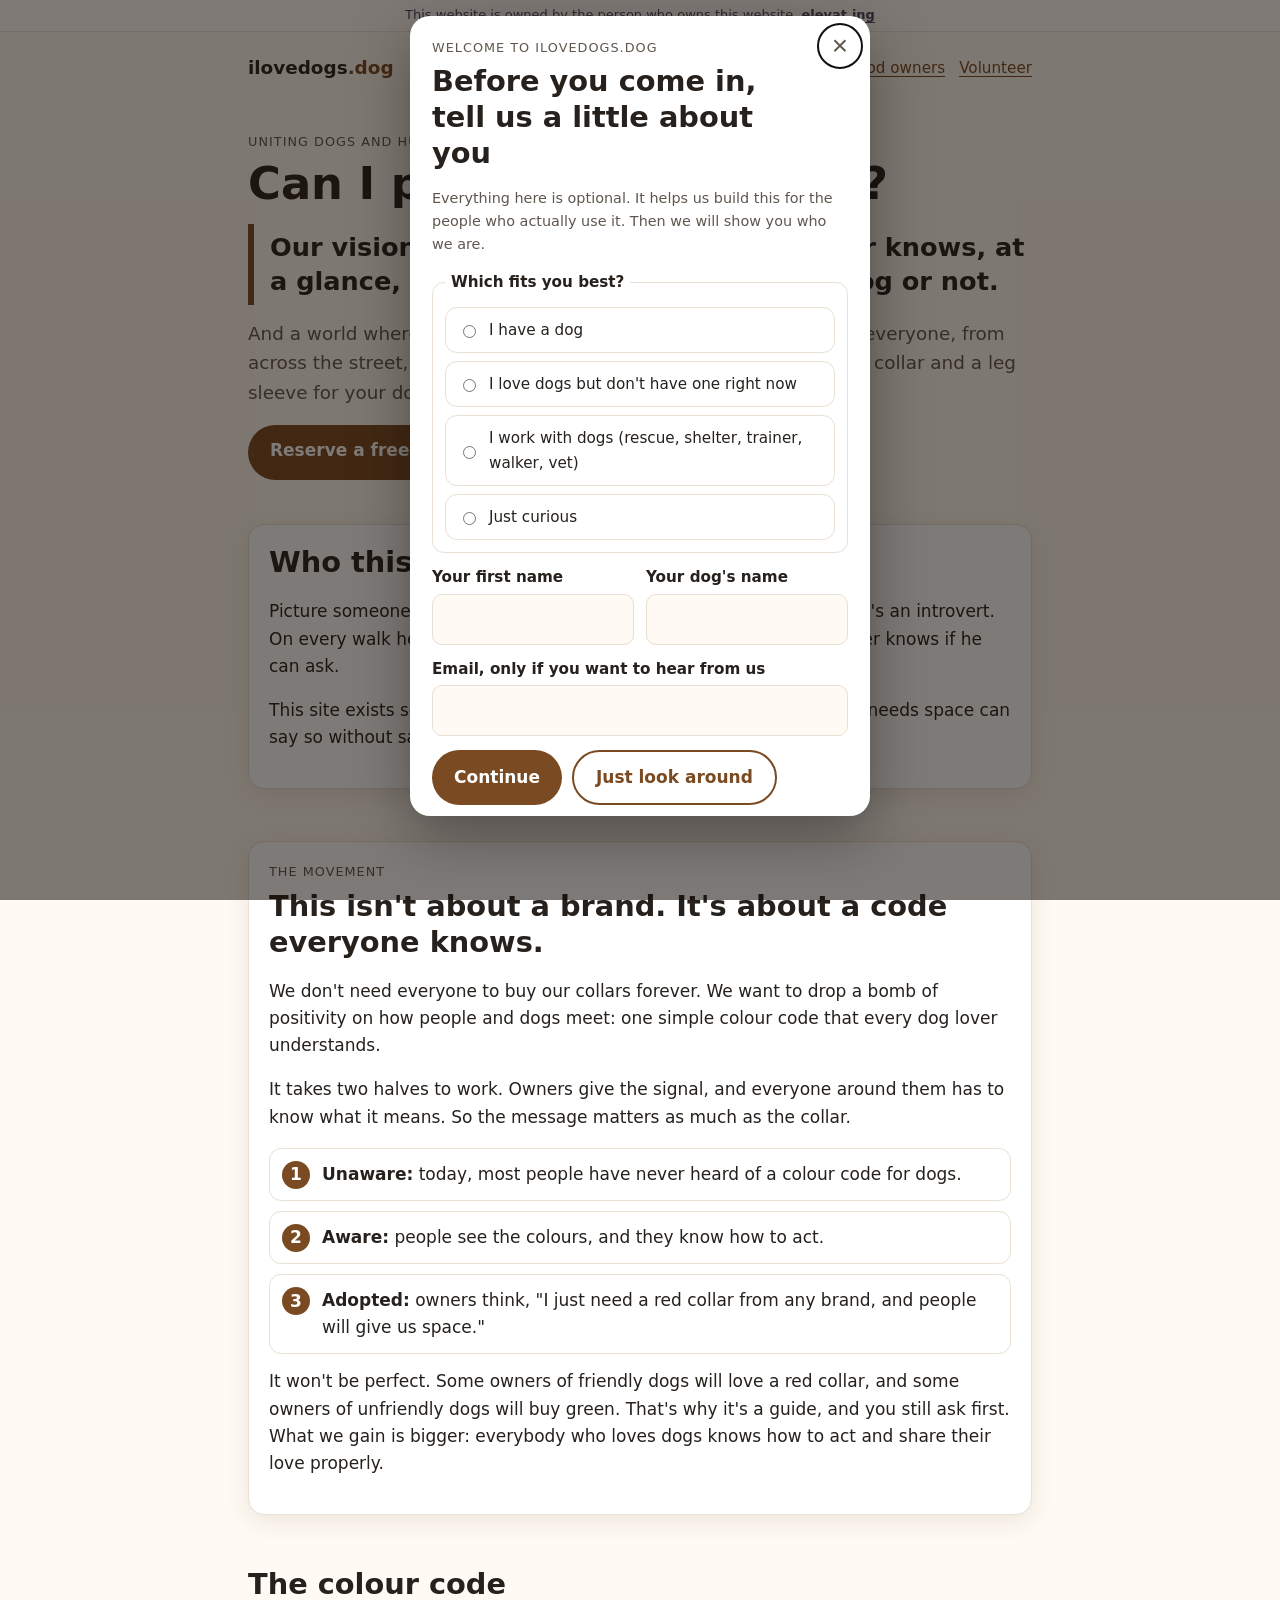
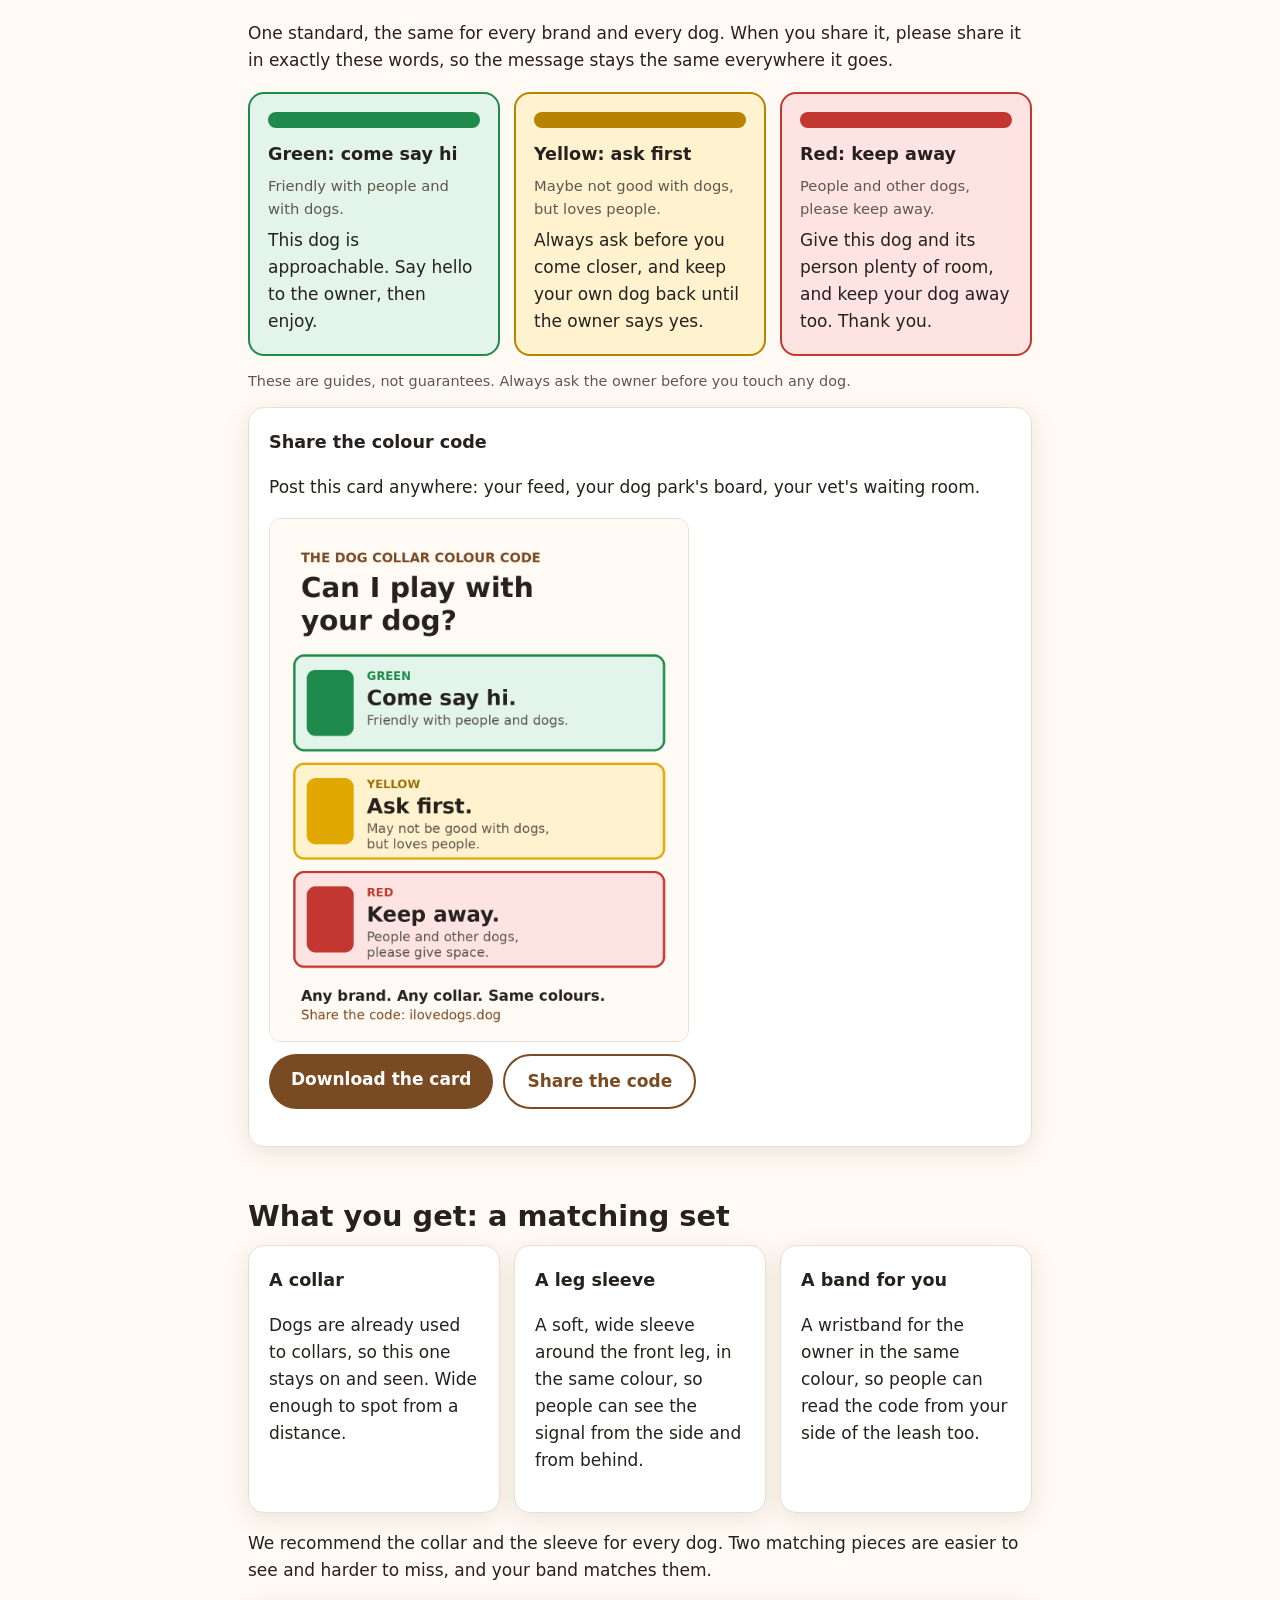
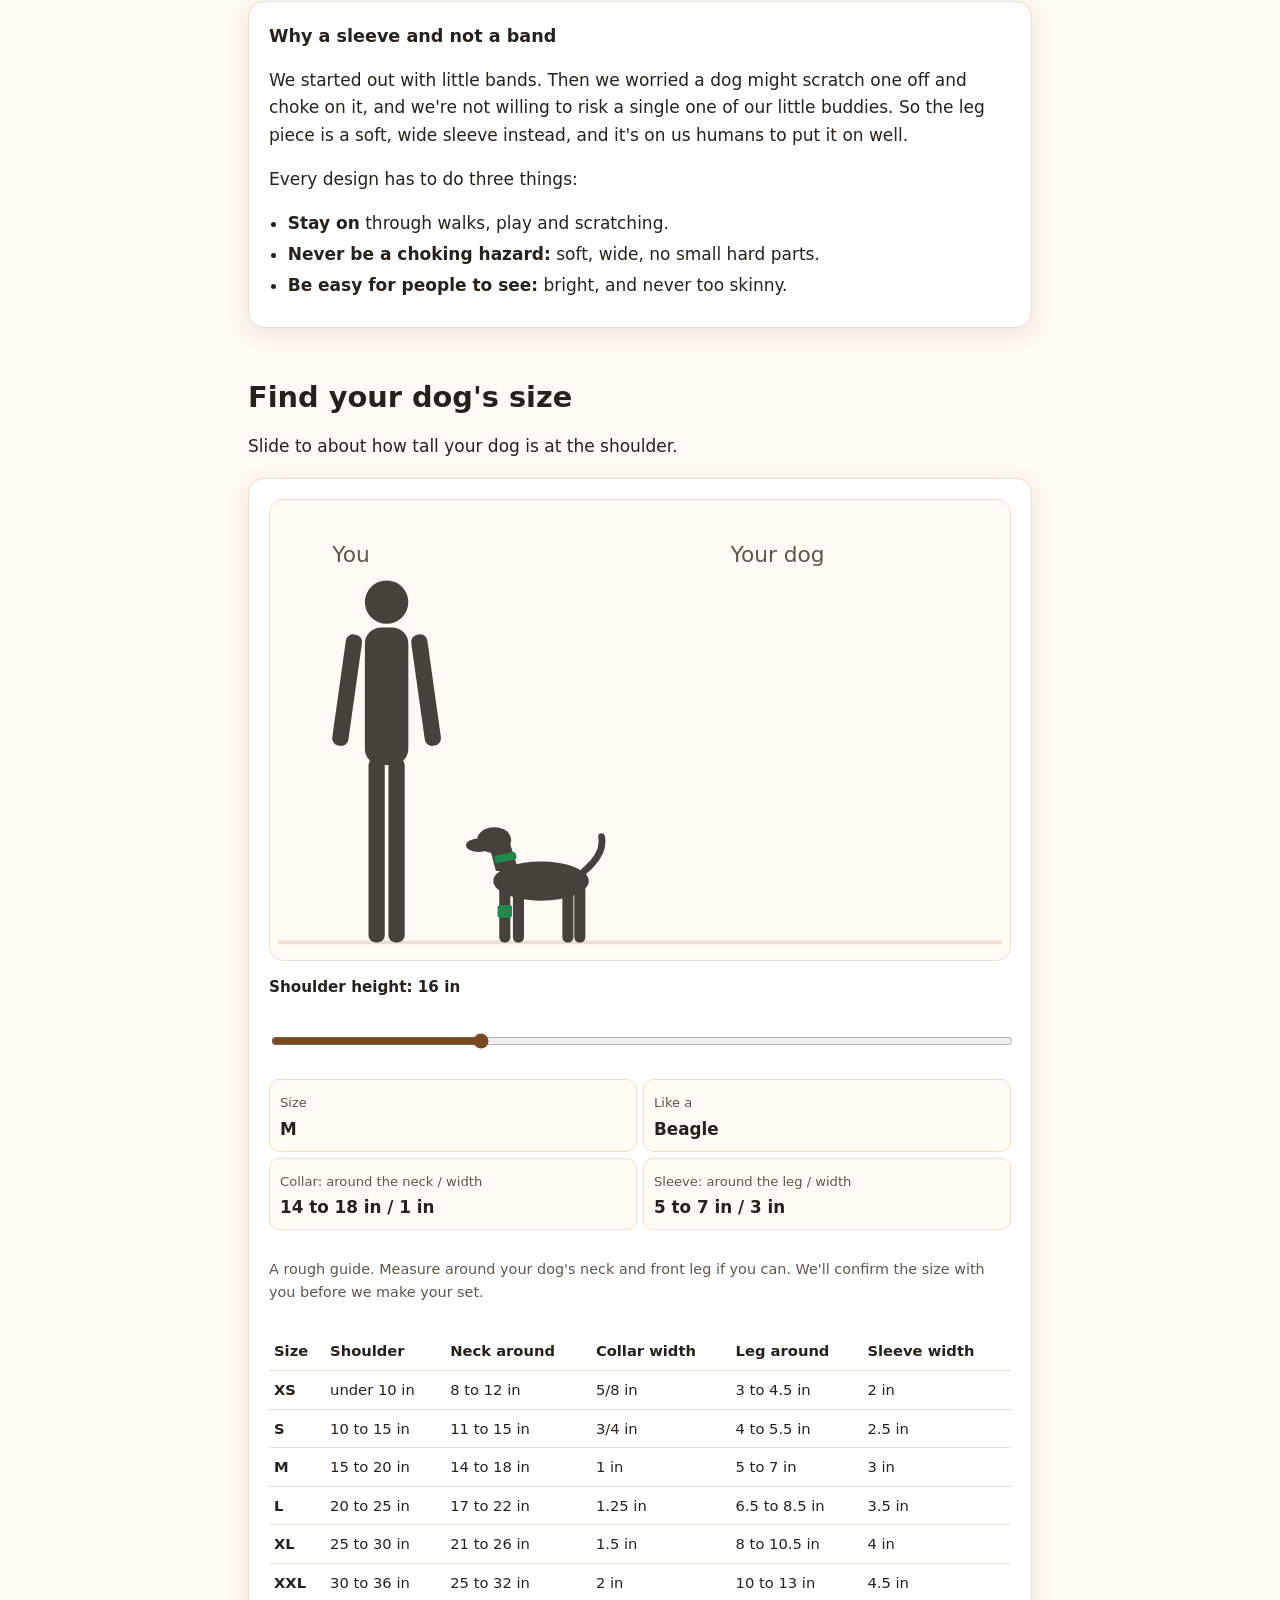
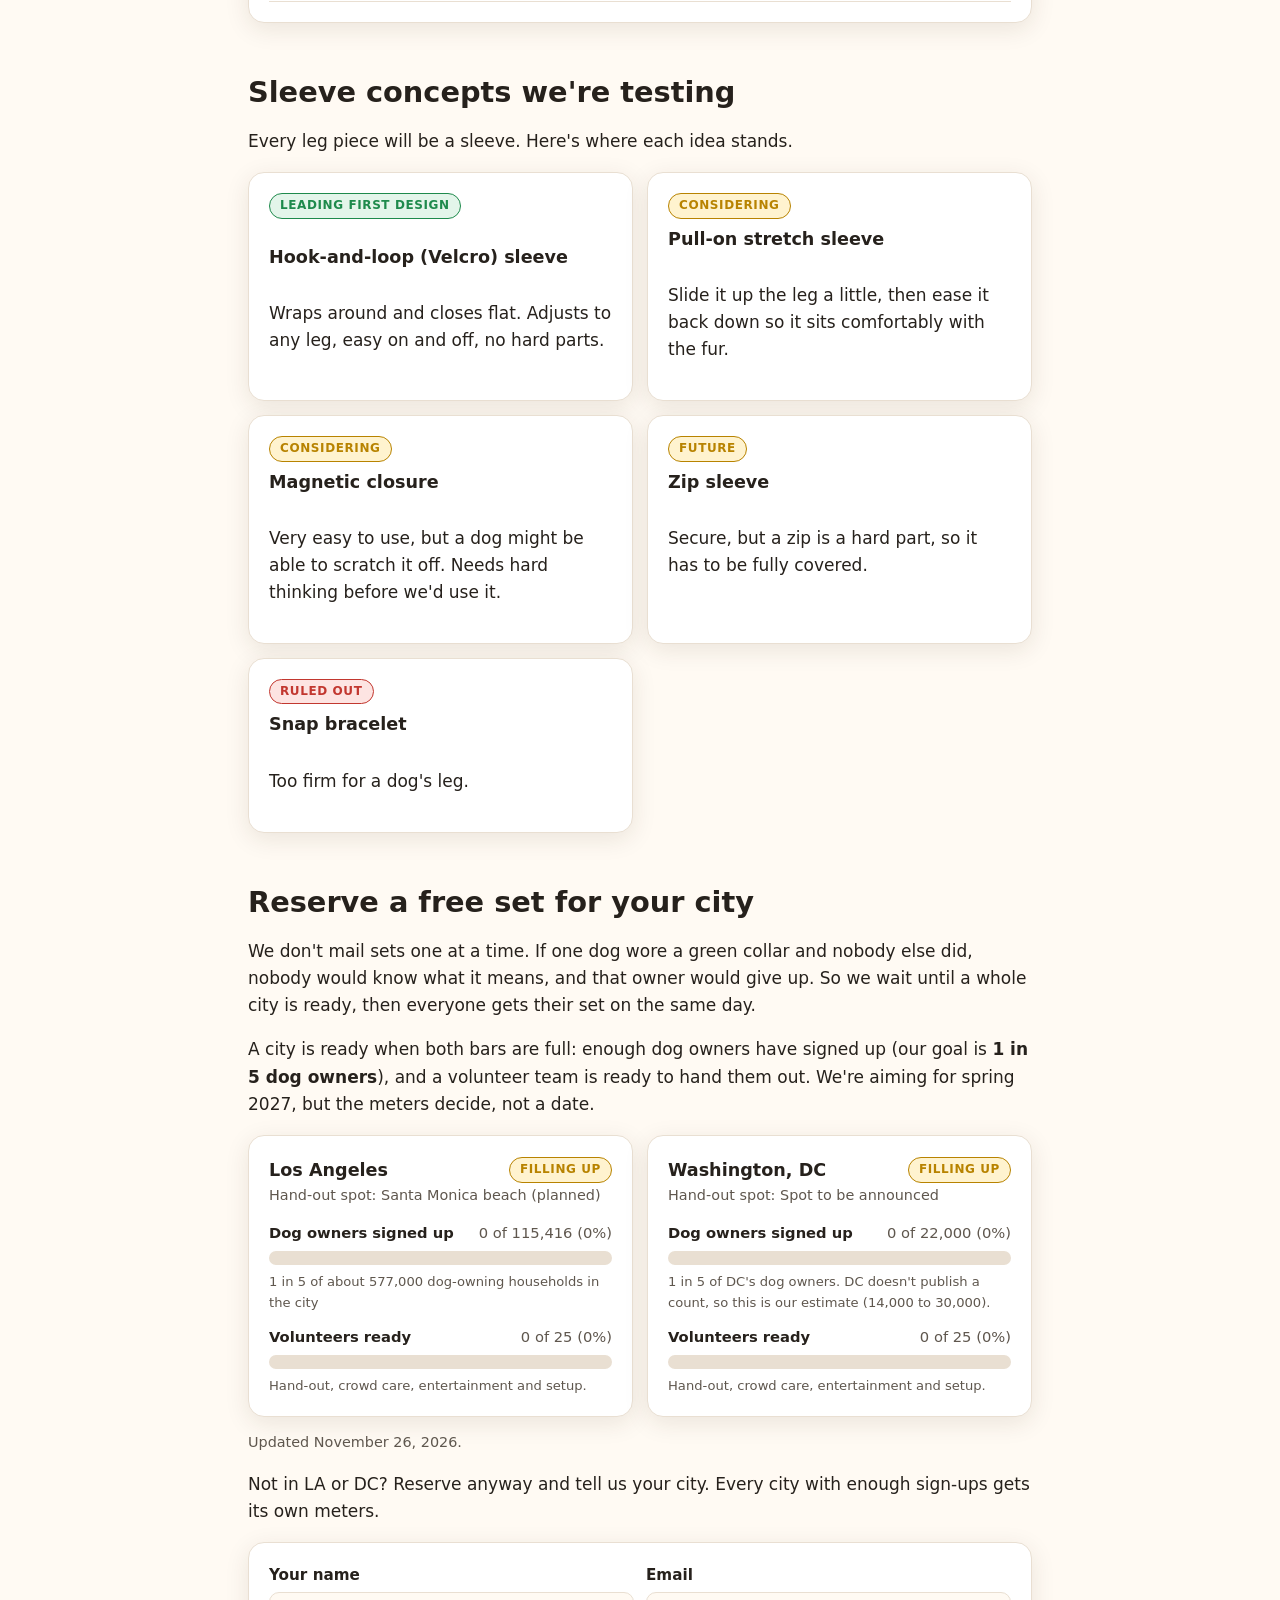
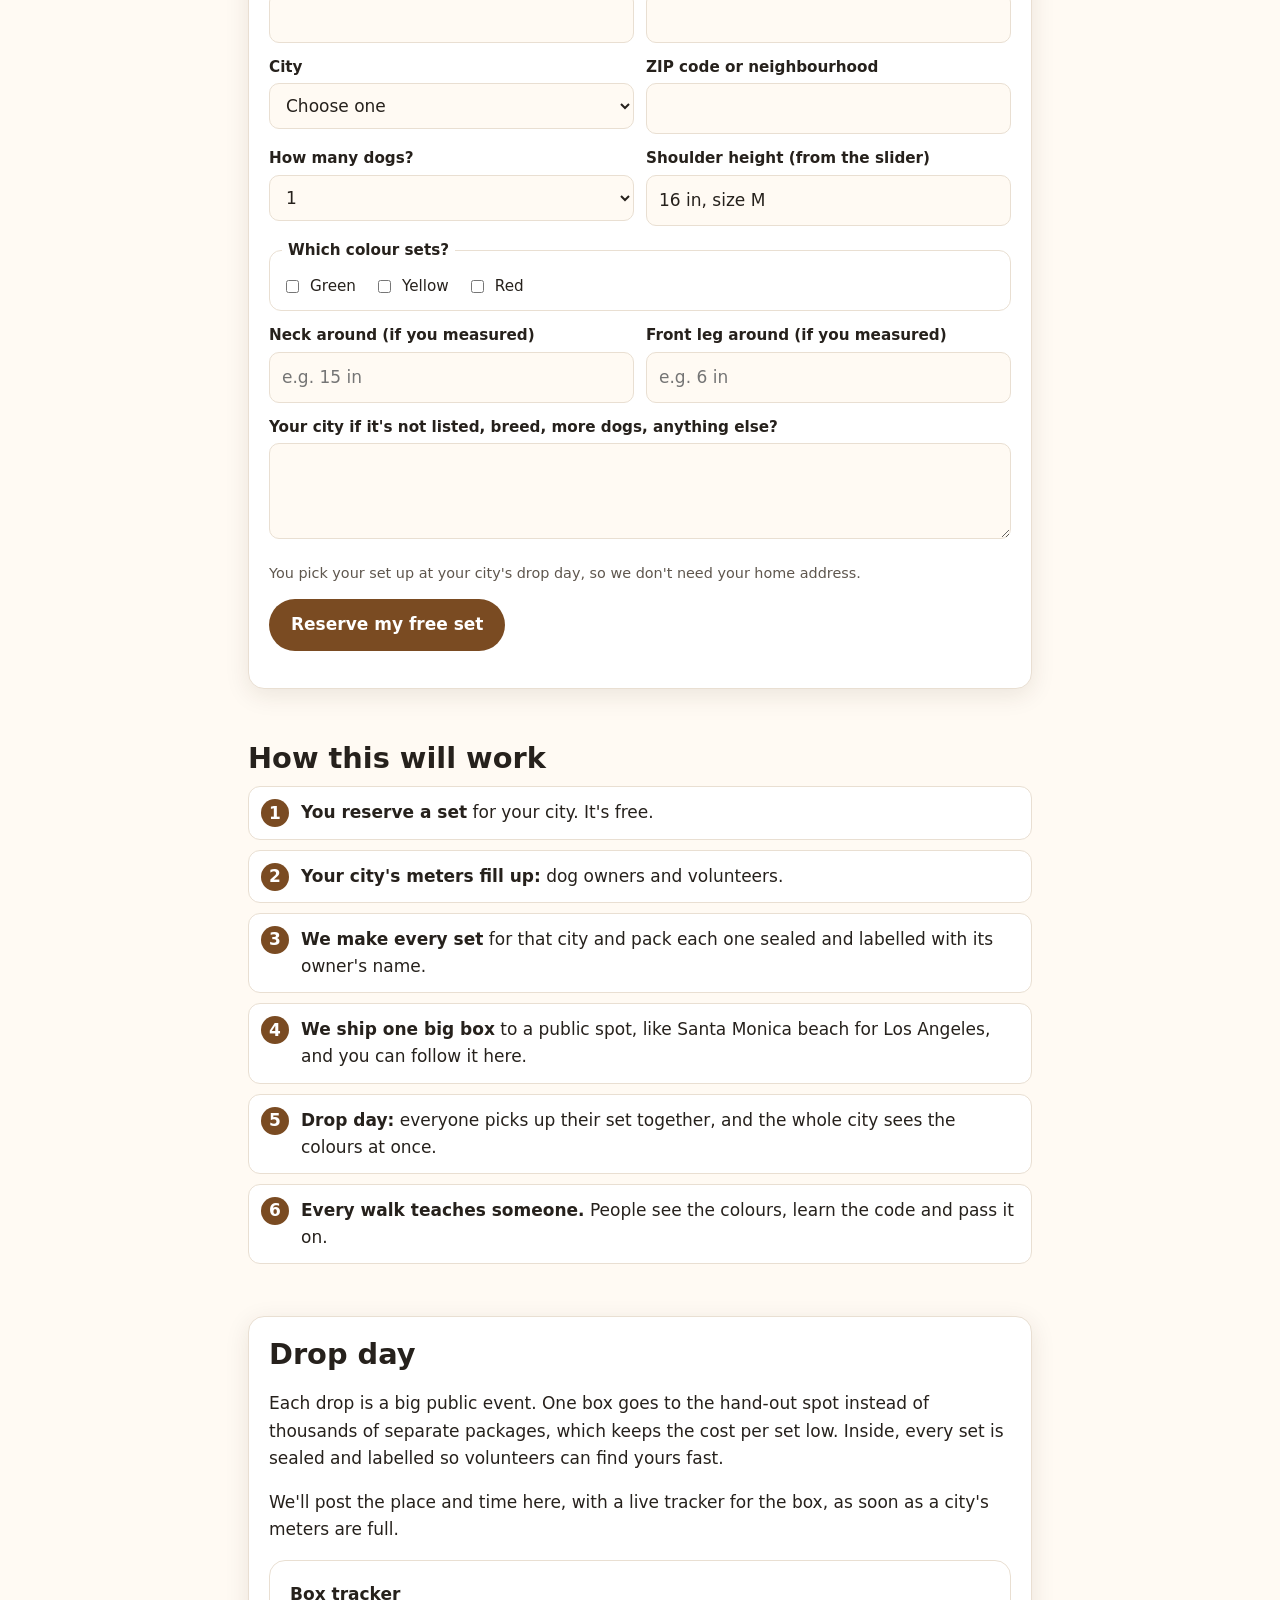
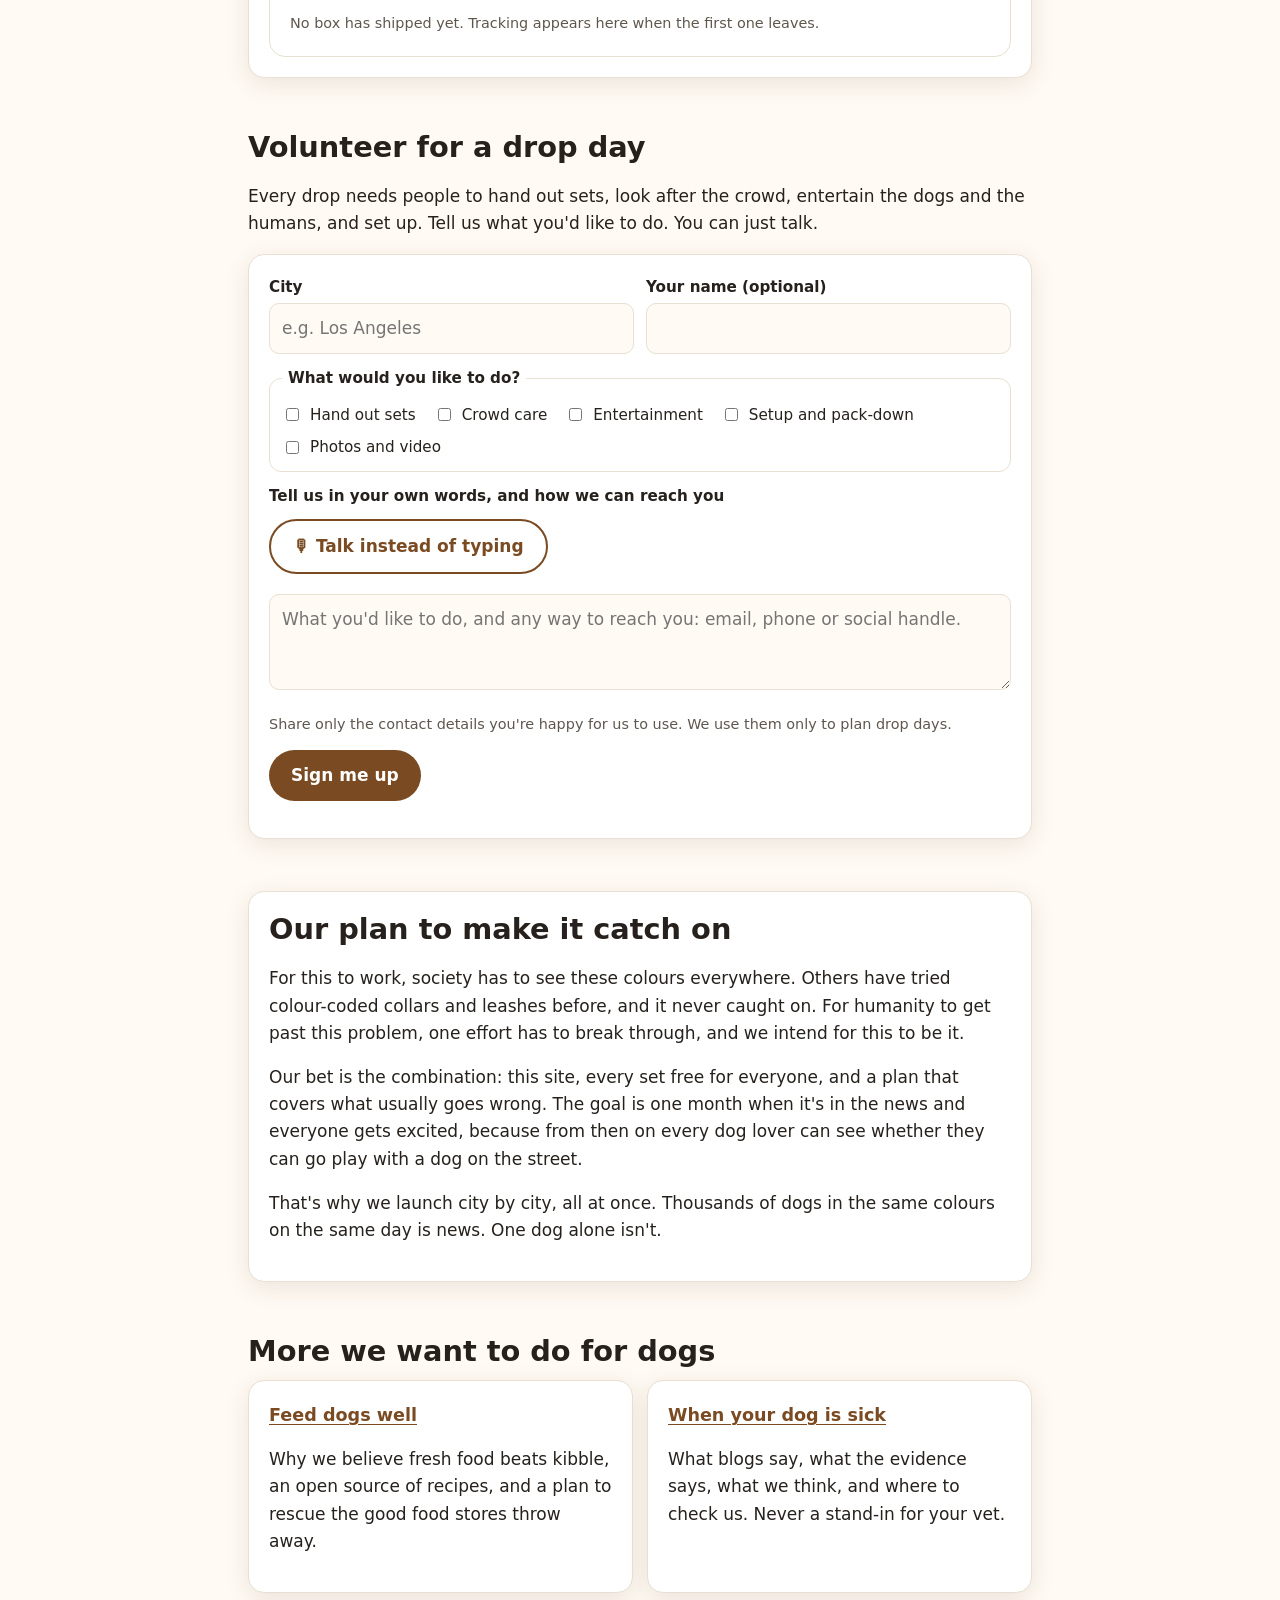
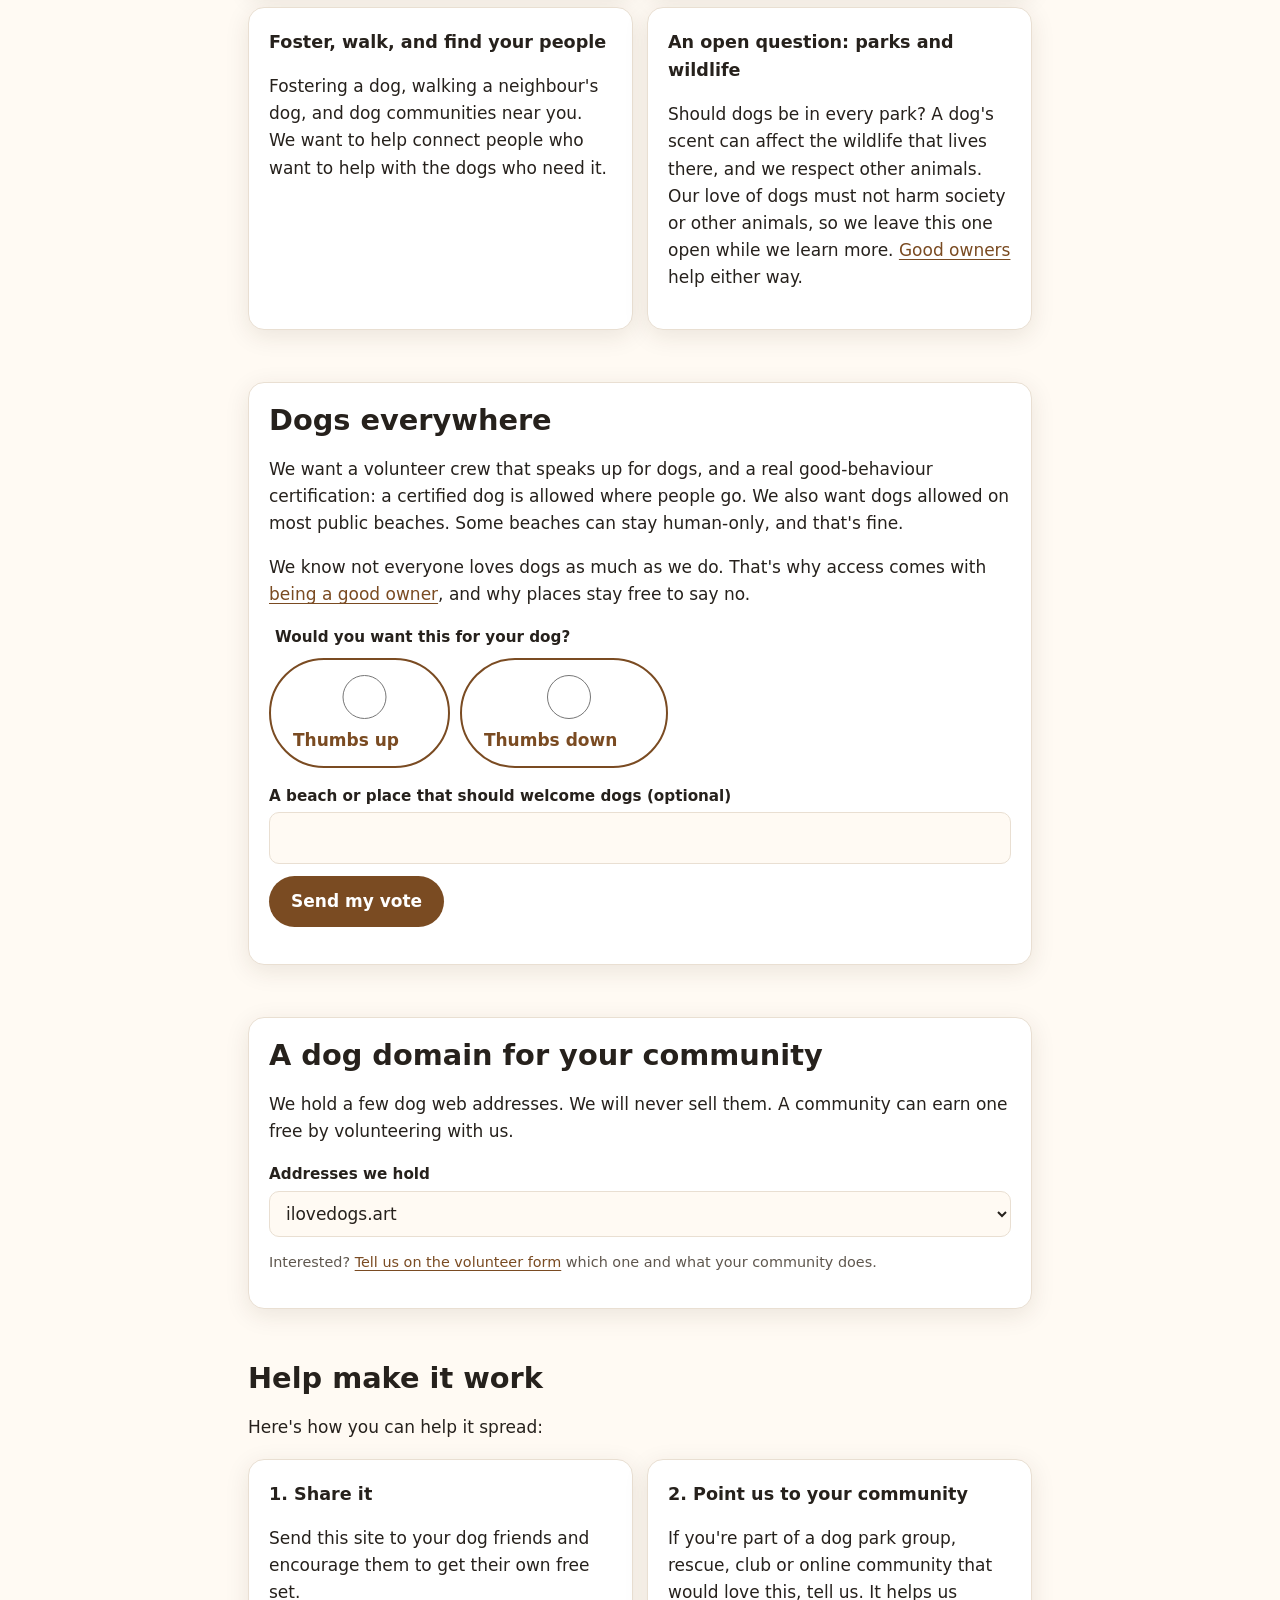
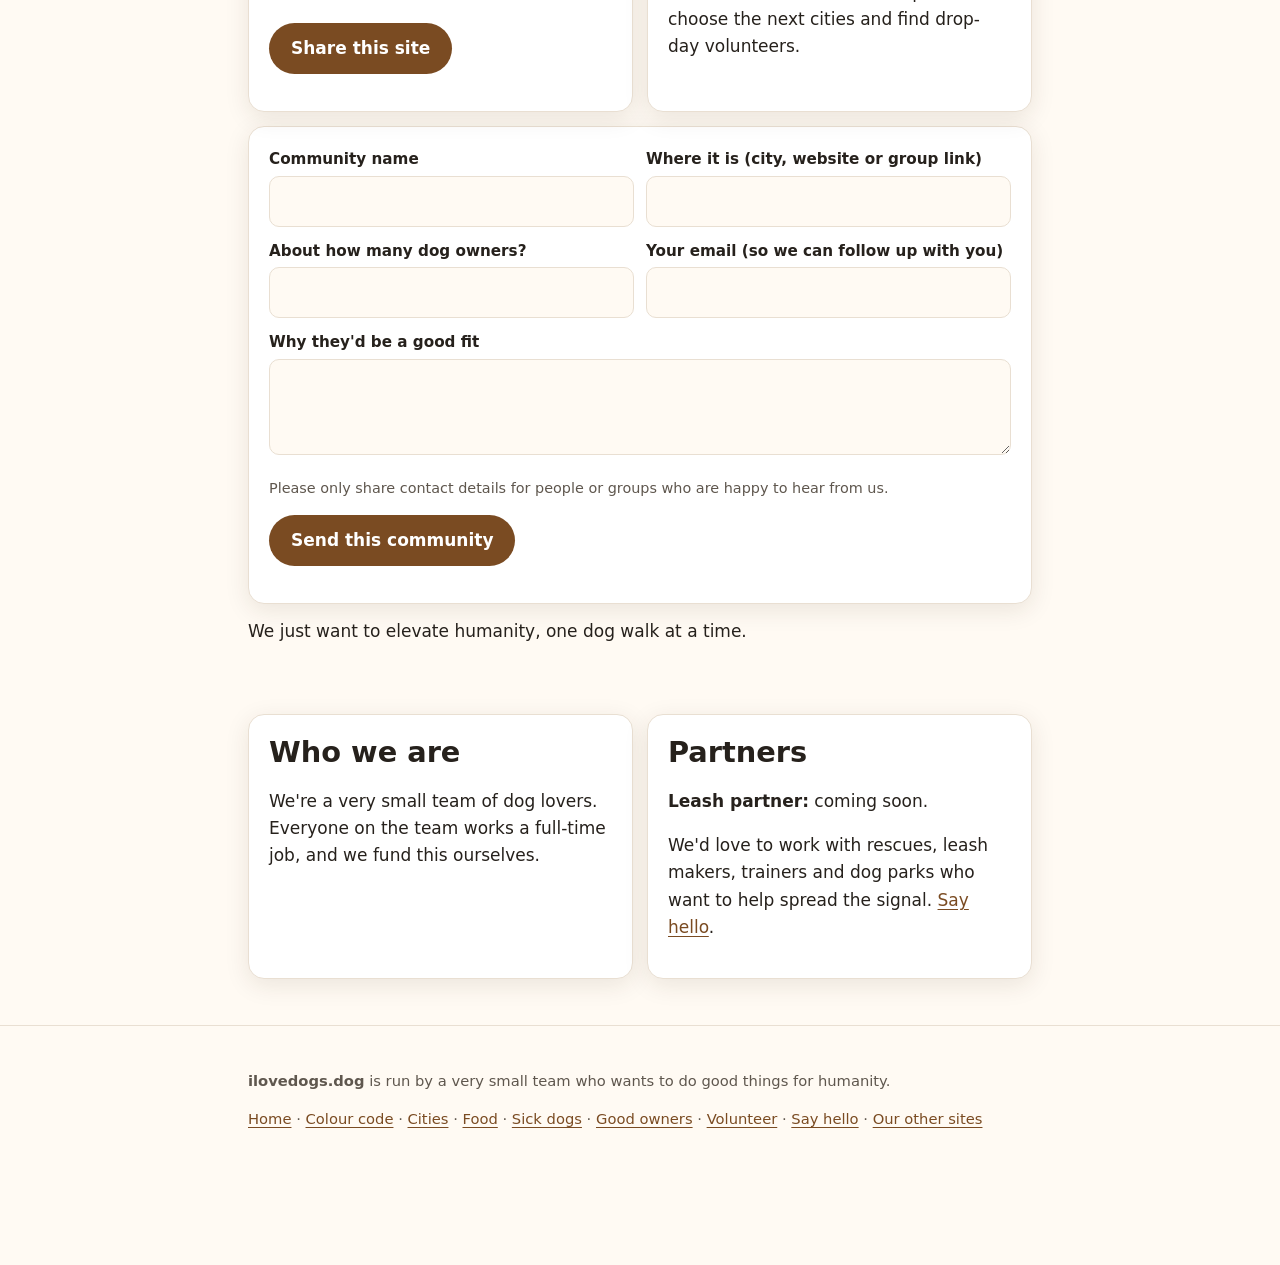
<file: index.html>
<!DOCTYPE html>
<html lang="en">
<head>
<meta charset="utf-8">
<meta name="viewport" content="width=device-width, initial-scale=1">
<title>ilovedogs.dog | Can I play with your dog?</title>
<meta name="description" content="Free matching collar and leg-sleeve sets that tell everyone, at a glance, whether a dog is friendly and welcome to approach. Materials and shipping are on us.">
<meta property="og:title" content="ilovedogs.dog | Can I play with your dog?">
<meta property="og:description" content="Free matching collar and leg-sleeve sets that tell everyone, at a glance, whether a dog is friendly and welcome to approach. Materials and shipping are on us.">
<link rel="icon" href="data:image/svg+xml,%3Csvg xmlns='http://www.w3.org/2000/svg' viewBox='0 0 100 100'%3E%3Ctext y='.9em' font-size='90'%3E%F0%9F%90%BE%3C/text%3E%3C/svg%3E">
<link rel="stylesheet" href="/css/site.css?v=4">
<meta property="og:image" content="https://ilovedogs.dog/img/colour-code.png">
<meta name="twitter:card" content="summary_large_image">
</head>
<body>
<a class="skip" href="#main">Skip to content</a>
<div class="elv8-cap" data-elv8-cap role="note" style="font:13px/1.45 system-ui,-apple-system,'Segoe UI',Roboto,sans-serif;text-align:center;padding:6px 12px;background:#fffdf8;color:#4a4760;border-bottom:1px solid #e8e3d6;position:relative;z-index:30">This website is owned by the person who owns this website. <a href="https://elevat.ing/" style="color:inherit;font-weight:700">elevat.ing</a></div>
<div class="wrap">
<nav class="top" aria-label="Main">
  <a class="logo" href="/">ilovedogs<span>.dog</span></a>
  <div class="links"><a href="/#signals">Colour code</a><a href="/#free-sets">Cities</a><a href="/food.html">Food</a><a href="/sick-dogs.html">Sick dogs</a><a href="/good-owners.html">Good owners</a><a href="/#volunteer">Volunteer</a></div>
</nav>
</div>

<div class="gate" id="gate" hidden role="dialog" aria-modal="true" aria-labelledby="gate-h">
  <div class="box">
    <button class="x" type="button" data-close aria-label="Close">&times;</button>
    <p class="eyebrow">Welcome to ilovedogs.dog</p>
    <h2 id="gate-h">Before you come in, tell us a little about you</h2>
    <p class="note">Everything here is optional. It helps us build this for the people who actually use it. Then we will show you who we are.</p>
    <form>
      <input class="hp" type="checkbox" name="botcheck" tabindex="-1" autocomplete="off">
      <fieldset class="opts">
        <legend>Which fits you best?</legend>
        <label><input type="radio" name="who" value="I have a dog"> I have a dog</label>
        <label><input type="radio" name="who" value="I love dogs but don't have one right now"> I love dogs but don't have one right now</label>
        <label><input type="radio" name="who" value="I work with dogs (rescue, shelter, trainer, walker, vet)"> I work with dogs (rescue, shelter, trainer, walker, vet)</label>
        <label><input type="radio" name="who" value="Just curious"> Just curious</label>
      </fieldset>
      <div class="row two" style="margin-bottom:12px">
        <div><label for="g-name">Your first name</label><input id="g-name" name="name" autocomplete="given-name"></div>
        <div><label for="g-dog">Your dog's name</label><input id="g-dog" name="dog_name"></div>
      </div>
      <label for="g-email">Email, only if you want to hear from us</label>
      <input id="g-email" type="email" name="email" autocomplete="email">
      <div class="btn-row" style="margin-top:14px">
        <button class="btn" type="submit">Continue</button>
        <button class="btn ghost" type="button" data-close>Just look around</button>
      </div>
    </form>
  </div>
</div>
<main id="main">
<header class="hero">
  <div class="wrap">
    <p class="eyebrow">Uniting dogs and humans</p>
    <h1>Can I play with your dog?</h1>
    <p class="vision">Our vision: a world where every dog lover knows, at a glance, whether they can play with a dog or not.</p>
    <p class="lead">And a world where every owner of a dog that isn't friendly can tell everyone, from across the street, to keep their distance. Every set is <b>100% free</b>: a collar and a leg sleeve for your dog, and a matching band for you.</p>
    <div class="btn-row">
      <a class="btn" href="#free-sets">Reserve a free set</a>
      <a class="btn ghost" href="#signals">See the colour code</a>
    </div>
  </div>
</header>

<section id="why">
  <div class="wrap">
    <div class="card">
      <h2>Who this is for</h2>
      <p>Picture someone who lost his dog and hasn't gotten a new one yet. He's an introvert. On every walk he passes dogs he would love to play with, and he never knows if he can ask.</p>
      <p>This site exists so that he knows. And so that every owner whose dog needs space can say so without saying a word.</p>
    </div>
  </div>
</section>

<section id="movement">
  <div class="wrap">
    <div class="card">
      <p class="eyebrow">The movement</p>
      <h2>This isn't about a brand. It's about a code everyone knows.</h2>
      <p>We don't need everyone to buy our collars forever. We want to drop a bomb of positivity on how people and dogs meet: one simple colour code that every dog lover understands.</p>
      <p>It takes two halves to work. Owners give the signal, and everyone around them has to know what it means. So the message matters as much as the collar.</p>
      <ol class="steps-list">
        <li><b>Unaware:</b> today, most people have never heard of a colour code for dogs.</li>
        <li><b>Aware:</b> people see the colours, and they know how to act.</li>
        <li><b>Adopted:</b> owners think, "I just need a red collar from any brand, and people will give us space."</li>
      </ol>
      <p style="margin-top:14px">It won't be perfect. Some owners of friendly dogs will love a red collar, and some owners of unfriendly dogs will buy green. That's why it's a guide, and you still ask first. What we gain is bigger: everybody who loves dogs knows how to act and share their love properly.</p>
    </div>
  </div>
</section>

<section id="signals">
  <div class="wrap">
    <h2>The colour code</h2>
    <p>One standard, the same for every brand and every dog. When you share it, please share it in exactly these words, so the message stays the same everywhere it goes.</p>
    <div class="grid three">
      <div class="signal g">
        <div class="band" aria-hidden="true"></div>
        <h3>Green: come say hi</h3>
        <p class="q">Friendly with people and with dogs.</p>
        <p>This dog is approachable. Say hello to the owner, then enjoy.</p>
      </div>
      <div class="signal y">
        <div class="band" aria-hidden="true"></div>
        <h3>Yellow: ask first</h3>
        <p class="q">Maybe not good with dogs, but loves people.</p>
        <p>Always ask before you come closer, and keep your own dog back until the owner says yes.</p>
      </div>
      <div class="signal r">
        <div class="band" aria-hidden="true"></div>
        <h3>Red: keep away</h3>
        <p class="q">People and other dogs, please keep away.</p>
        <p>Give this dog and its person plenty of room, and keep your dog away too. Thank you.</p>
      </div>
    </div>
    <p class="note">These are guides, not guarantees. Always ask the owner before you touch any dog.</p>
    <div class="card" style="margin-top:14px">
      <h3>Share the colour code</h3>
      <p>Post this card anywhere: your feed, your dog park's board, your vet's waiting room.</p>
      <img src="/img/colour-code.png" width="1080" height="1350" loading="lazy" alt="The dog collar colour code. Green: come say hi, friendly with people and dogs. Yellow: ask first, may not be good with dogs but loves people. Red: keep away, people and other dogs please give space. Any brand, any collar, same colours. ilovedogs.dog" style="width:100%;max-width:420px;height:auto;border-radius:12px;border:1px solid var(--line);display:block;margin:6px 0 12px">
      <div class="btn-row">
        <a class="btn" href="/img/colour-code.png" download="dog-collar-colour-code.png">Download the card</a>
        <button class="btn ghost" type="button" id="share-btn2">Share the code</button>
      </div>
      <p class="status" id="share-st2" aria-live="polite"></p>
    </div>
  </div>
</section>

<section id="product">
  <div class="wrap">
    <h2>What you get: a matching set</h2>
    <div class="grid three">
      <div class="card">
        <h3>A collar</h3>
        <p>Dogs are already used to collars, so this one stays on and seen. Wide enough to spot from a distance.</p>
      </div>
      <div class="card">
        <h3>A leg sleeve</h3>
        <p>A soft, wide sleeve around the front leg, in the same colour, so people can see the signal from the side and from behind.</p>
      </div>
      <div class="card">
        <h3>A band for you</h3>
        <p>A wristband for the owner in the same colour, so people can read the code from your side of the leash too.</p>
      </div>
    </div>
    <p>We recommend the collar and the sleeve for every dog. Two matching pieces are easier to see and harder to miss, and your band matches them.</p>
    <div class="card" style="margin-top:14px">
      <h3>Why a sleeve and not a band</h3>
      <p>We started out with little bands. Then we worried a dog might scratch one off and choke on it, and we're not willing to risk a single one of our little buddies. So the leg piece is a soft, wide sleeve instead, and it's on us humans to put it on well.</p>
      <p>Every design has to do three things:</p>
      <ul class="clean">
        <li><b>Stay on</b> through walks, play and scratching.</li>
        <li><b>Never be a choking hazard:</b> soft, wide, no small hard parts.</li>
        <li><b>Be easy for people to see:</b> bright, and never too skinny.</li>
      </ul>
    </div>
  </div>
</section>

<section id="sizing">
  <div class="wrap">
    <h2>Find your dog's size</h2>
    <p>Slide to about how tall your dog is at the shoulder.</p>
    <div class="card sizer">
      <div class="stage" aria-hidden="true">
        <svg viewBox="0 0 400 250" id="sz-svg">
          <line class="ground" x1="0" y1="240" x2="400" y2="240"/>
          <g class="sil" transform="translate(40,240)">
            <circle cx="20" cy="-188" r="12"/>
            <rect x="8" y="-174" width="24" height="76" rx="9"/>
            <rect x="-2" y="-170" width="9" height="62" rx="4" transform="rotate(8 3 -170)"/>
            <rect x="33" y="-170" width="9" height="62" rx="4" transform="rotate(-8 37 -170)"/>
            <rect x="10" y="-102" width="9" height="102" rx="4"/>
            <rect x="21" y="-102" width="9" height="102" rx="4"/>
          </g>
          <text class="lbl" x="30" y="30">You</text>
          <g id="dog" transform="translate(110,240) scale(0.5)">
            <g class="sil">
              <ellipse cx="75" cy="-72" rx="56" ry="23"/>
              <rect x="26" y="-74" width="13" height="74" rx="6"/>
              <rect x="42" y="-74" width="13" height="74" rx="6"/>
              <rect x="100" y="-74" width="13" height="74" rx="6"/>
              <rect x="114" y="-74" width="13" height="74" rx="6"/>
              <polygon points="22,-84 50,-80 38,-118 14,-114"/>
              <ellipse cx="20" cy="-120" rx="20" ry="15"/>
              <ellipse cx="2" cy="-114" rx="15" ry="8"/>
              <polygon points="22,-132 36,-130 31,-108"/>
              <path d="M126,-84 Q150,-104 146,-124" fill="none" stroke="currentColor" stroke-width="8" stroke-linecap="round"/>
            </g>
            <rect x="20" y="-104" width="26" height="9" rx="3" fill="#1e8a4c" transform="rotate(-12 33 -100)"/>
            <rect x="24" y="-44" width="17" height="15" rx="3" fill="#1e8a4c"/>
          </g>
          <text class="lbl" id="dog-lbl" x="250" y="30"></text>
        </svg>
      </div>
      <label for="sz">Shoulder height: <span id="sz-out">16 in</span></label>
      <input type="range" id="sz" min="6" max="42" step="1" value="16" aria-describedby="sz-guide">
      <div class="wolf" id="wolf" hidden>Unfortunately, we haven't sized for dire wolves yet. Please let us play with yours, and we'll make one ourselves.</div>
      <div class="readout" id="sz-guide" aria-live="polite">
        <div><span>Size</span><b id="r-size">M</b></div>
        <div><span>Like a</span><b id="r-like">Beagle</b></div>
        <div><span>Collar: around the neck / width</span><b id="r-collar">14 to 18 in / 1 in</b></div>
        <div><span>Sleeve: around the leg / width</span><b id="r-sleeve">5 to 7 in / 3 in</b></div>
      </div>
      <p class="note">A rough guide. Measure around your dog's neck and front leg if you can. We'll confirm the size with you before we make your set.</p>
      <div class="tablewrap">
        <table class="sz">
          <thead><tr><th>Size</th><th>Shoulder</th><th>Neck around</th><th>Collar width</th><th>Leg around</th><th>Sleeve width</th></tr></thead>
          <tbody id="sz-table"></tbody>
        </table>
      </div>
    </div>
  </div>
</section>

<section id="concepts">
  <div class="wrap">
    <h2>Sleeve concepts we're testing</h2>
    <p>Every leg piece will be a sleeve. Here's where each idea stands.</p>
    <div class="grid two">
      <div class="card concept"><span class="st lead">Leading first design</span><h3>Hook-and-loop (Velcro) sleeve</h3><p>Wraps around and closes flat. Adjusts to any leg, easy on and off, no hard parts.</p></div>
      <div class="card concept"><span class="st maybe">Considering</span><h3>Pull-on stretch sleeve</h3><p>Slide it up the leg a little, then ease it back down so it sits comfortably with the fur.</p></div>
      <div class="card concept"><span class="st maybe">Considering</span><h3>Magnetic closure</h3><p>Very easy to use, but a dog might be able to scratch it off. Needs hard thinking before we'd use it.</p></div>
      <div class="card concept"><span class="st maybe">Future</span><h3>Zip sleeve</h3><p>Secure, but a zip is a hard part, so it has to be fully covered.</p></div>
      <div class="card concept"><span class="st no">Ruled out</span><h3>Snap bracelet</h3><p>Too firm for a dog's leg.</p></div>
    </div>
  </div>
</section>

<section id="free-sets">
  <div class="wrap">
    <h2>Reserve a free set for your city</h2>
    <p>We don't mail sets one at a time. If one dog wore a green collar and nobody else did, nobody would know what it means, and that owner would give up. So we wait until a whole city is ready, then everyone gets their set on the same day.</p>
    <p>A city is ready when both bars are full: enough dog owners have signed up (our goal is <b>1 in 5 dog owners</b>), and a volunteer team is ready to hand them out. We're aiming for spring 2027, but the meters decide, not a date.</p>
    <div class="cities" id="city-meters" aria-live="polite"><p class="note">Loading the city meters...</p></div>
    <p class="note" id="city-updated"></p>
    <p>Not in LA or DC? Reserve anyway and tell us your city. Every city with enough sign-ups gets its own meters.</p>
    <form class="card" data-send="ilovedogs.dog: set reservation" data-ok="You're on the list! We'll email you when your city's drop day is set, with the place and time." style="margin-top:14px">
      <input class="hp" type="checkbox" name="botcheck" tabindex="-1" autocomplete="off">
      <div class="row two">
        <div><label for="r-name">Your name</label><input id="r-name" name="name" required autocomplete="name"></div>
        <div><label for="r-email">Email</label><input id="r-email" type="email" name="email" required autocomplete="email"></div>
      </div>
      <div class="row two" style="margin-top:12px">
        <div><label for="r-city">City</label>
          <select id="r-city" name="city" required><option value="">Choose one</option><option>Los Angeles</option><option>Washington, DC</option><option>Another city (tell us below)</option></select></div>
        <div><label for="r-zip">ZIP code or neighbourhood</label><input id="r-zip" name="area" autocomplete="postal-code"></div>
      </div>
      <div class="row two" style="margin-top:12px">
        <div><label for="r-dogs">How many dogs?</label>
          <select id="r-dogs" name="dogs"><option>1</option><option>2</option><option>3</option><option>4 or more</option><option>I'm a rescue, shelter or trainer</option></select></div>
        <div><label for="r-h">Shoulder height (from the slider)</label><input id="r-h" name="shoulder_height" placeholder="e.g. 16 in, size M"></div>
      </div>
      <fieldset style="margin-top:12px">
        <legend>Which colour sets?</legend>
        <div class="checks">
          <label><input type="checkbox" name="colours" value="Green"> Green</label>
          <label><input type="checkbox" name="colours" value="Yellow"> Yellow</label>
          <label><input type="checkbox" name="colours" value="Red"> Red</label>
        </div>
      </fieldset>
      <div class="row two" style="margin-top:12px">
        <div><label for="r-neck">Neck around (if you measured)</label><input id="r-neck" name="neck" placeholder="e.g. 15 in"></div>
        <div><label for="r-leg">Front leg around (if you measured)</label><input id="r-leg" name="leg" placeholder="e.g. 6 in"></div>
      </div>
      <div style="margin-top:12px"><label for="r-note">Your city if it's not listed, breed, more dogs, anything else?</label><textarea id="r-note" name="note"></textarea></div>
      <p class="note">You pick your set up at your city's drop day, so we don't need your home address.</p>
      <div class="btn-row"><button class="btn" type="submit">Reserve my free set</button></div>
      <p class="status" aria-live="polite"></p>
    </form>
  </div>
</section>

<section id="how">
  <div class="wrap">
    <h2>How this will work</h2>
    <ol class="steps-list">
      <li><b>You reserve a set</b> for your city. It's free.</li>
      <li><b>Your city's meters fill up:</b> dog owners and volunteers.</li>
      <li><b>We make every set</b> for that city and pack each one sealed and labelled with its owner's name.</li>
      <li><b>We ship one big box</b> to a public spot, like Santa Monica beach for Los Angeles, and you can follow it here.</li>
      <li><b>Drop day:</b> everyone picks up their set together, and the whole city sees the colours at once.</li>
      <li><b>Every walk teaches someone.</b> People see the colours, learn the code and pass it on.</li>
    </ol>
  </div>
</section>

<section id="drop-day">
  <div class="wrap">
    <div class="card">
      <h2>Drop day</h2>
      <p>Each drop is a big public event. One box goes to the hand-out spot instead of thousands of separate packages, which keeps the cost per set low. Inside, every set is sealed and labelled so volunteers can find yours fast.</p>
      <p>We'll post the place and time here, with a live tracker for the box, as soon as a city's meters are full.</p>
      <div class="card" style="box-shadow:none;margin-top:10px"><b>Box tracker</b><p class="note" style="margin:4px 0 0">No box has shipped yet. Tracking appears here when the first one leaves.</p></div>
    </div>
  </div>
</section>

<section id="volunteer">
  <div class="wrap">
    <h2>Volunteer for a drop day</h2>
    <p>Every drop needs people to hand out sets, look after the crowd, entertain the dogs and the humans, and set up. Tell us what you'd like to do. You can just talk.</p>
    <form class="card" data-send="ilovedogs.dog: volunteer" data-ok="Thank you! We'll be in touch when your city's drop day gets close.">
      <input class="hp" type="checkbox" name="botcheck" tabindex="-1" autocomplete="off">
      <div class="row two">
        <div><label for="v-city">City</label><input id="v-city" name="city" required placeholder="e.g. Los Angeles"></div>
        <div><label for="v-name">Your name (optional)</label><input id="v-name" name="name" autocomplete="name"></div>
      </div>
      <fieldset style="margin-top:12px">
        <legend>What would you like to do?</legend>
        <div class="checks">
          <label><input type="checkbox" name="roles" value="Hand out sets"> Hand out sets</label>
          <label><input type="checkbox" name="roles" value="Crowd care"> Crowd care</label>
          <label><input type="checkbox" name="roles" value="Entertainment"> Entertainment</label>
          <label><input type="checkbox" name="roles" value="Setup and pack-down"> Setup and pack-down</label>
          <label><input type="checkbox" name="roles" value="Photos and video"> Photos and video</label>
        </div>
      </fieldset>
      <div style="margin-top:12px">
        <label for="v-say">Tell us in your own words, and how we can reach you</label>
        <button class="btn ghost mic" type="button" data-mic="v-say">&#127897; Talk instead of typing</button>
        <p class="note" id="v-say-st" aria-live="polite"></p>
        <textarea id="v-say" name="message" required placeholder="What you'd like to do, and any way to reach you: email, phone or social handle."></textarea>
      </div>
      <p class="note">Share only the contact details you're happy for us to use. We use them only to plan drop days.</p>
      <div class="btn-row"><button class="btn" type="submit">Sign me up</button></div>
      <p class="status" aria-live="polite"></p>
    </form>
  </div>
</section>

<section id="strategy">
  <div class="wrap">
    <div class="card">
      <h2>Our plan to make it catch on</h2>
      <p>For this to work, society has to see these colours everywhere. Others have tried colour-coded collars and leashes before, and it never caught on. For humanity to get past this problem, one effort has to break through, and we intend for this to be it.</p>
      <p>Our bet is the combination: this site, every set free for everyone, and a plan that covers what usually goes wrong. The goal is one month when it's in the news and everyone gets excited, because from then on every dog lover can see whether they can go play with a dog on the street.</p>
      <p>That's why we launch city by city, all at once. Thousands of dogs in the same colours on the same day is news. One dog alone isn't.</p>
    </div>
  </div>
</section>

<section id="more">
  <div class="wrap">
    <h2>More we want to do for dogs</h2>
    <div class="grid two">
      <div class="card">
        <h3><a href="/food.html">Feed dogs well</a></h3>
        <p>Why we believe fresh food beats kibble, an open source of recipes, and a plan to rescue the good food stores throw away.</p>
      </div>
      <div class="card">
        <h3><a href="/sick-dogs.html">When your dog is sick</a></h3>
        <p>What blogs say, what the evidence says, what we think, and where to check us. Never a stand-in for your vet.</p>
      </div>
      <div class="card">
        <h3>Foster, walk, and find your people</h3>
        <p>Fostering a dog, walking a neighbour's dog, and dog communities near you. We want to help connect people who want to help with the dogs who need it.</p>
      </div>
      <div class="card" id="parks">
        <h3>An open question: parks and wildlife</h3>
        <p>Should dogs be in every park? A dog's scent can affect the wildlife that lives there, and we respect other animals. Our love of dogs must not harm society or other animals, so we leave this one open while we learn more. <a href="/good-owners.html">Good owners</a> help either way.</p>
      </div>
    </div>
  </div>
</section>

<section id="dogs-everywhere">
  <div class="wrap">
    <div class="card">
      <h2>Dogs everywhere</h2>
      <p>We want a volunteer crew that speaks up for dogs, and a real good-behaviour certification: a certified dog is allowed where people go. We also want dogs allowed on most public beaches. Some beaches can stay human-only, and that's fine.</p>
      <p>We know not everyone loves dogs as much as we do. That's why access comes with <a href="/good-owners.html">being a good owner</a>, and why places stay free to say no.</p>
      <form data-send="ilovedogs.dog: dogs everywhere vote" data-ok="Thank you! We've counted your vote.">
        <input class="hp" type="checkbox" name="botcheck" tabindex="-1" autocomplete="off">
        <fieldset style="border:0;padding:0;margin:12px 0 0">
          <legend>Would you want this for your dog?</legend>
          <div class="btn-row">
            <label class="btn ghost"><input type="radio" name="beaches" value="thumbs up" required> Thumbs up</label>
            <label class="btn ghost"><input type="radio" name="beaches" value="thumbs down"> Thumbs down</label>
          </div>
        </fieldset>
        <div style="margin-top:12px"><label for="de-place">A beach or place that should welcome dogs (optional)</label><input id="de-place" name="place"></div>
        <button class="btn" type="submit" style="margin-top:12px">Send my vote</button>
        <p class="status" role="status" aria-live="polite"></p>
      </form>
    </div>
  </div>
</section>

<section id="dog-domains">
  <div class="wrap">
    <div class="card">
      <h2>A dog domain for your community</h2>
      <p>We hold a few dog web addresses. We will never sell them. A community can earn one free by volunteering with us.</p>
      <label for="dd">Addresses we hold</label>
      <select id="dd">
        <option>ilovedogs.art</option>
        <option>ilovedogs.cloud</option>
        <option>ilovedogs.live</option>
        <option>ilovedogs.space</option>
        <option>ilovedogs.tech</option>
      </select>
      <p class="note">Interested? <a href="/#volunteer">Tell us on the volunteer form</a> which one and what your community does.</p>
    </div>
  </div>
</section>

<section id="help">
  <div class="wrap">
    <h2>Help make it work</h2>
    <p>Here's how you can help it spread:</p>
    <div class="grid two">
      <div class="card">
        <h3>1. Share it</h3>
        <p>Send this site to your dog friends and encourage them to get their own free set.</p>
        <div class="btn-row"><button class="btn" type="button" id="share-btn">Share this site</button></div>
        <p class="status" id="share-st" role="status" aria-live="polite"></p>
      </div>
      <div class="card">
        <h3>2. Point us to your community</h3>
        <p>If you're part of a dog park group, rescue, club or online community that would love this, tell us. It helps us choose the next cities and find drop-day volunteers.</p>
      </div>
    </div>
    <form class="card" id="community-form" style="margin-top:14px" data-send="ilovedogs.dog: community lead" data-ok="Thank you! We've saved it for the next wave.">
      <input class="hp" type="checkbox" name="botcheck" tabindex="-1" autocomplete="off">
      <div class="row two">
        <div><label for="l-what">Community name</label><input id="l-what" name="community" required></div>
        <div><label for="l-where">Where it is (city, website or group link)</label><input id="l-where" name="where"></div>
      </div>
      <div class="row two" style="margin-top:12px">
        <div><label for="l-size">About how many dog owners?</label><input id="l-size" name="size"></div>
        <div><label for="l-email">Your email (so we can follow up with you)</label><input id="l-email" type="email" name="email" autocomplete="email"></div>
      </div>
      <div style="margin-top:12px"><label for="l-note">Why they'd be a good fit</label><textarea id="l-note" name="note"></textarea></div>
      <p class="note">Please only share contact details for people or groups who are happy to hear from us.</p>
      <button class="btn" type="submit">Send this community</button>
      <p class="status" role="status" aria-live="polite"></p>
    </form>
    <p style="margin-top:14px">We just want to elevate humanity, one dog walk at a time.</p>
  </div>
</section>

<section id="who">
  <div class="wrap">
    <div class="grid two">
      <div class="card">
        <h2>Who we are</h2>
        <p>We're a very small team of dog lovers. Everyone on the team works a full-time job, and we fund this ourselves.</p>
      </div>
      <div class="card" id="partners">
        <h2>Partners</h2>
        <p><b>Leash partner:</b> coming soon.</p>
        <p>We'd love to work with rescues, leash makers, trainers and dog parks who want to help spread the signal. <a href="#community-form">Say hello</a>.</p>
      </div>
    </div>
  </div>
</section>
</main>
<script src="/js/sizer.js?v=1"></script>
<script src="/js/cities.js?v=3"></script>

<footer>
  <div class="wrap">
    <p><b>ilovedogs.dog</b> is run by a very small team who wants to do good things for humanity.</p>
    <p><a href="/">Home</a> · <a href="/#signals">Colour code</a> · <a href="/#free-sets">Cities</a> · <a href="/food.html">Food</a> · <a href="/sick-dogs.html">Sick dogs</a> · <a href="/good-owners.html">Good owners</a> · <a href="/#volunteer">Volunteer</a> · <a href="#community-form">Say hello</a> · <a href="https://elevat.ing/">Our other sites</a></p>
  </div>
</footer>
<script src="/js/site.js?v=4"></script>
<script src="https://hmrfamily.life/x/hmr-dock.js?v=6.10.2" data-site="ilovedogs.dog" data-tier="experiment" defer></script>
</body>
</html>
</file>
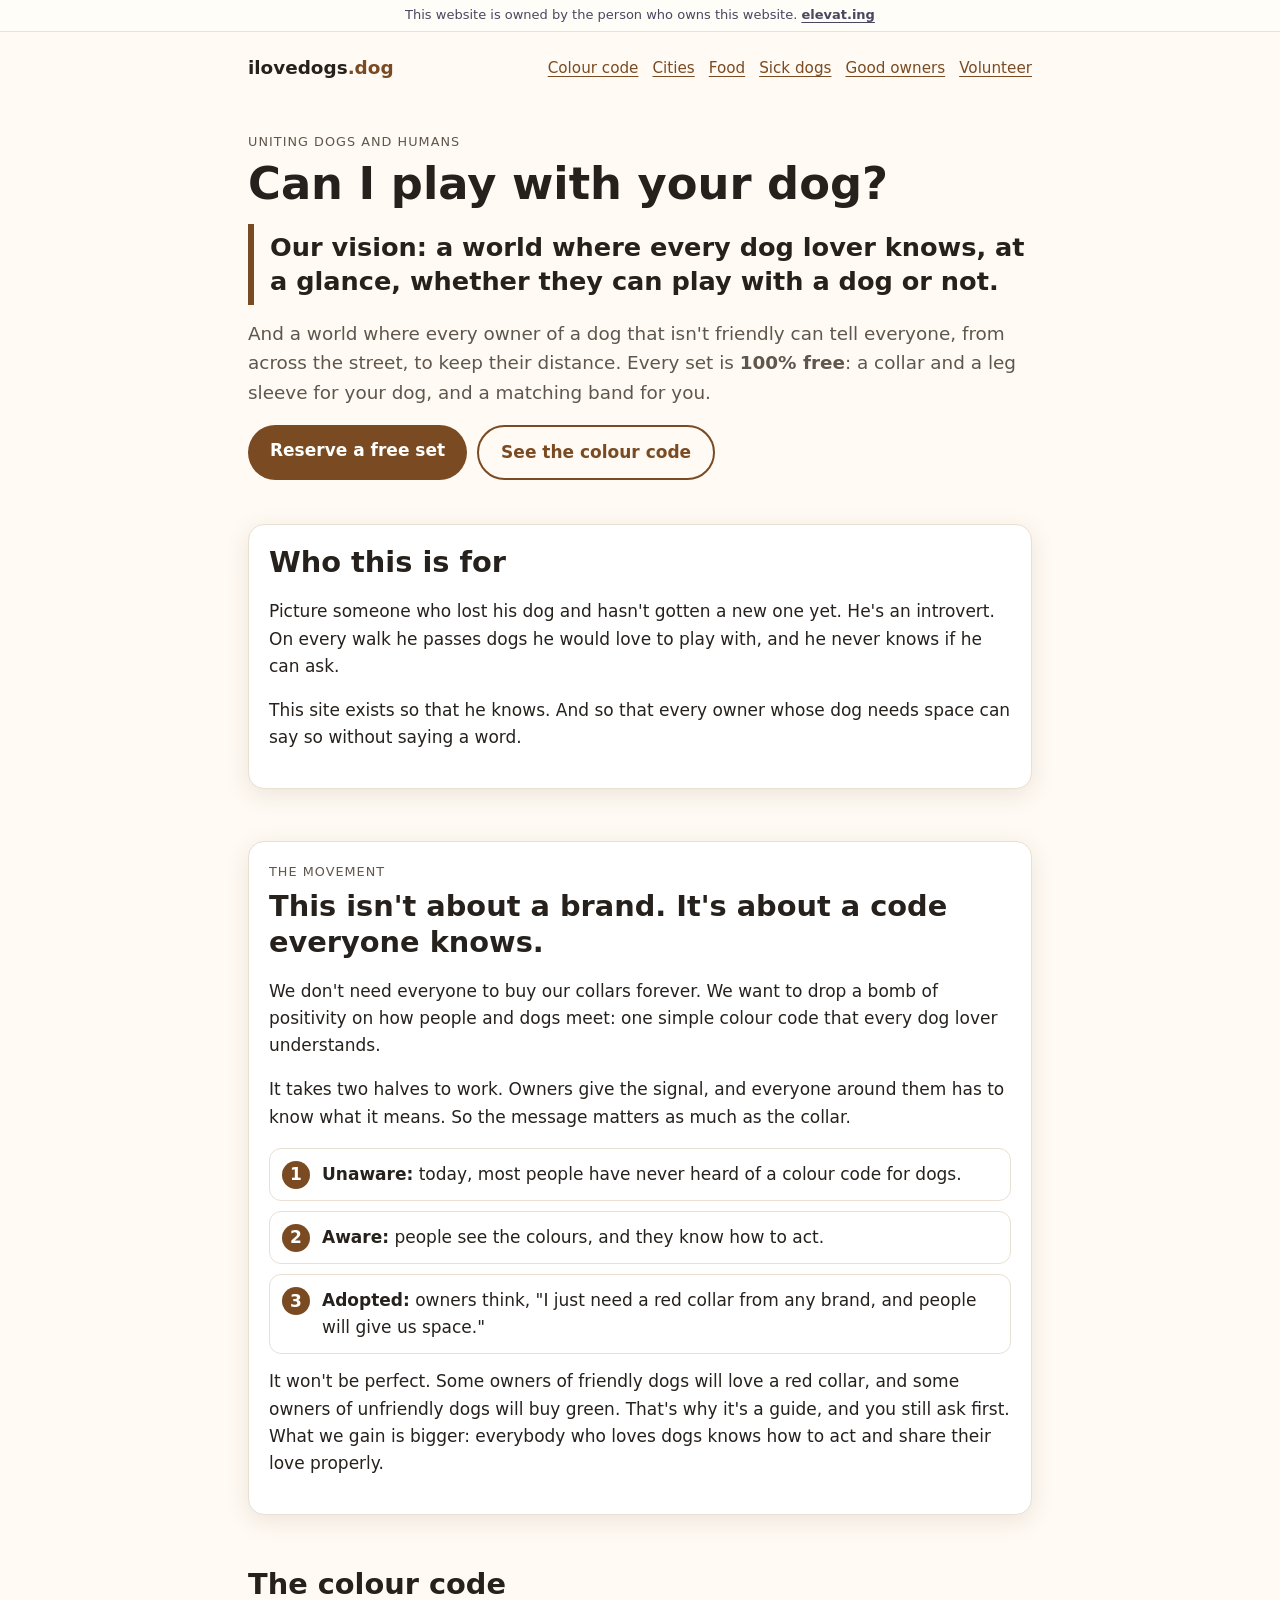
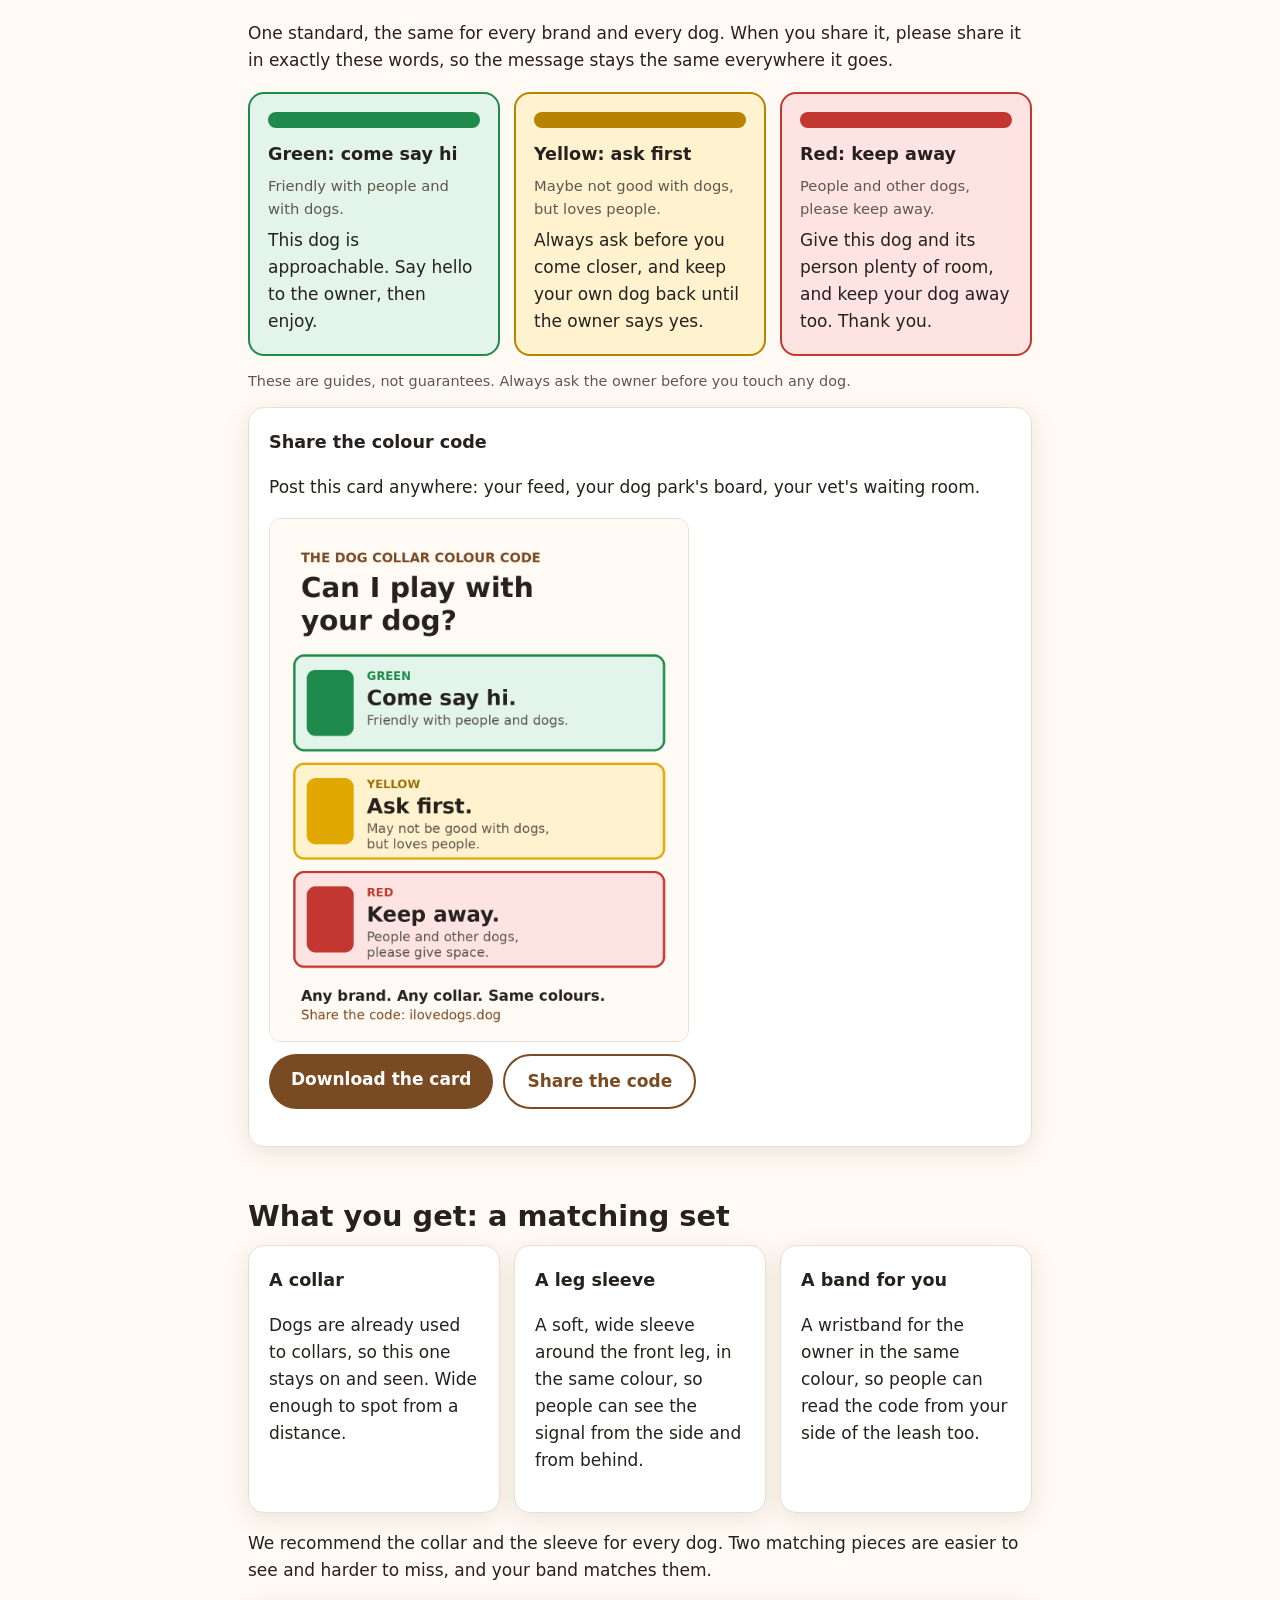
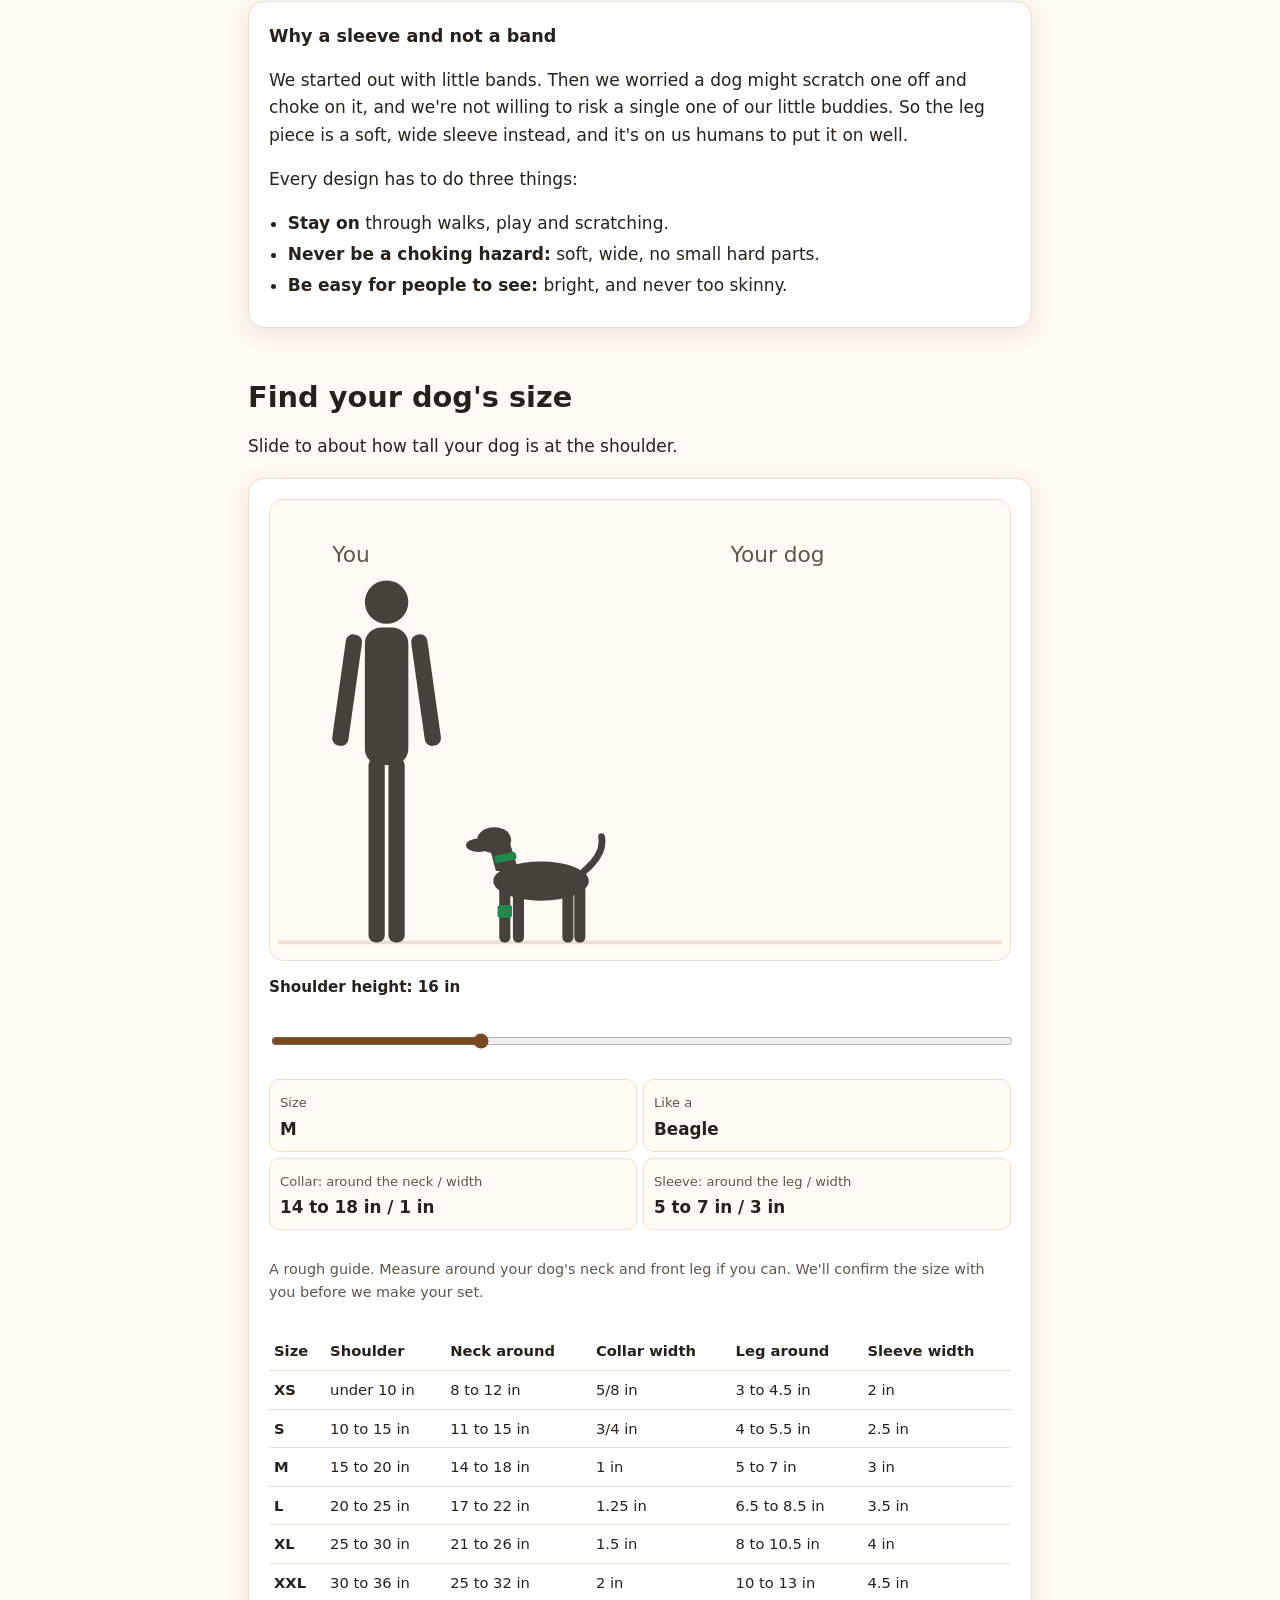
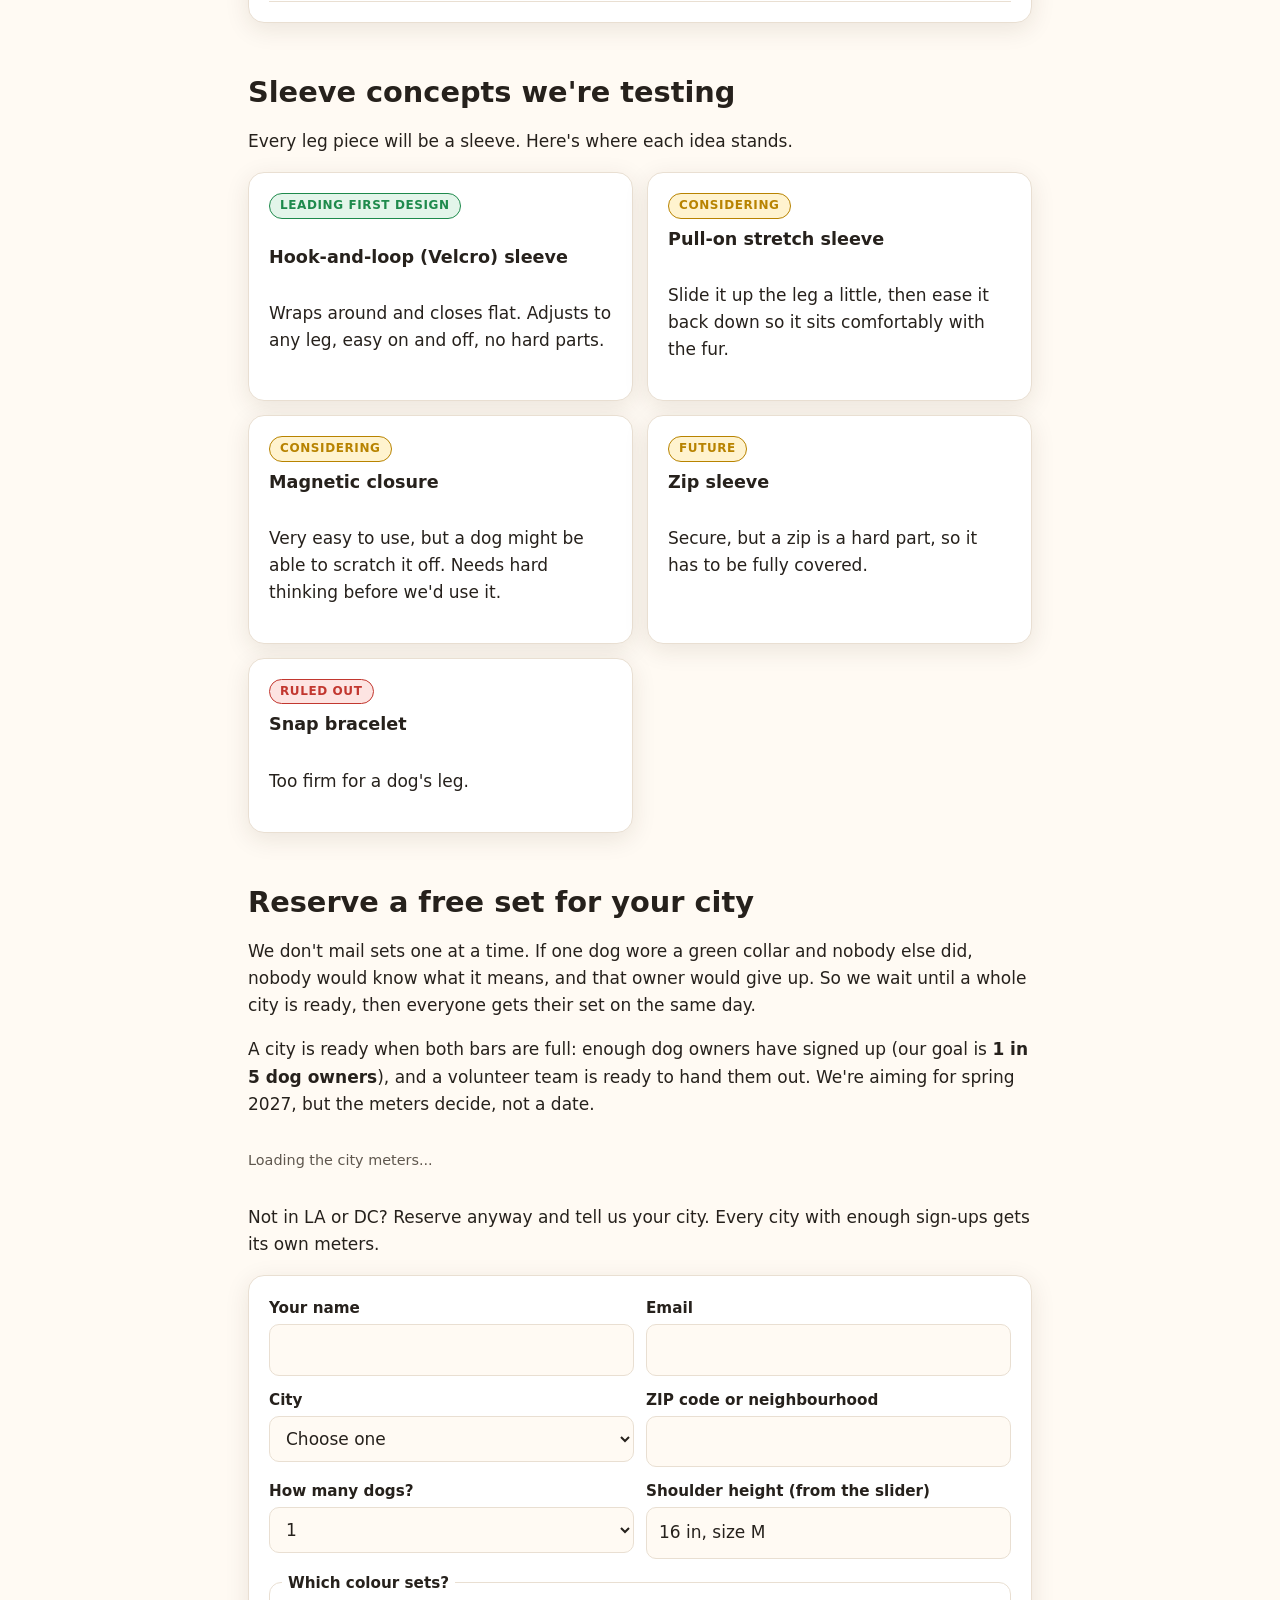
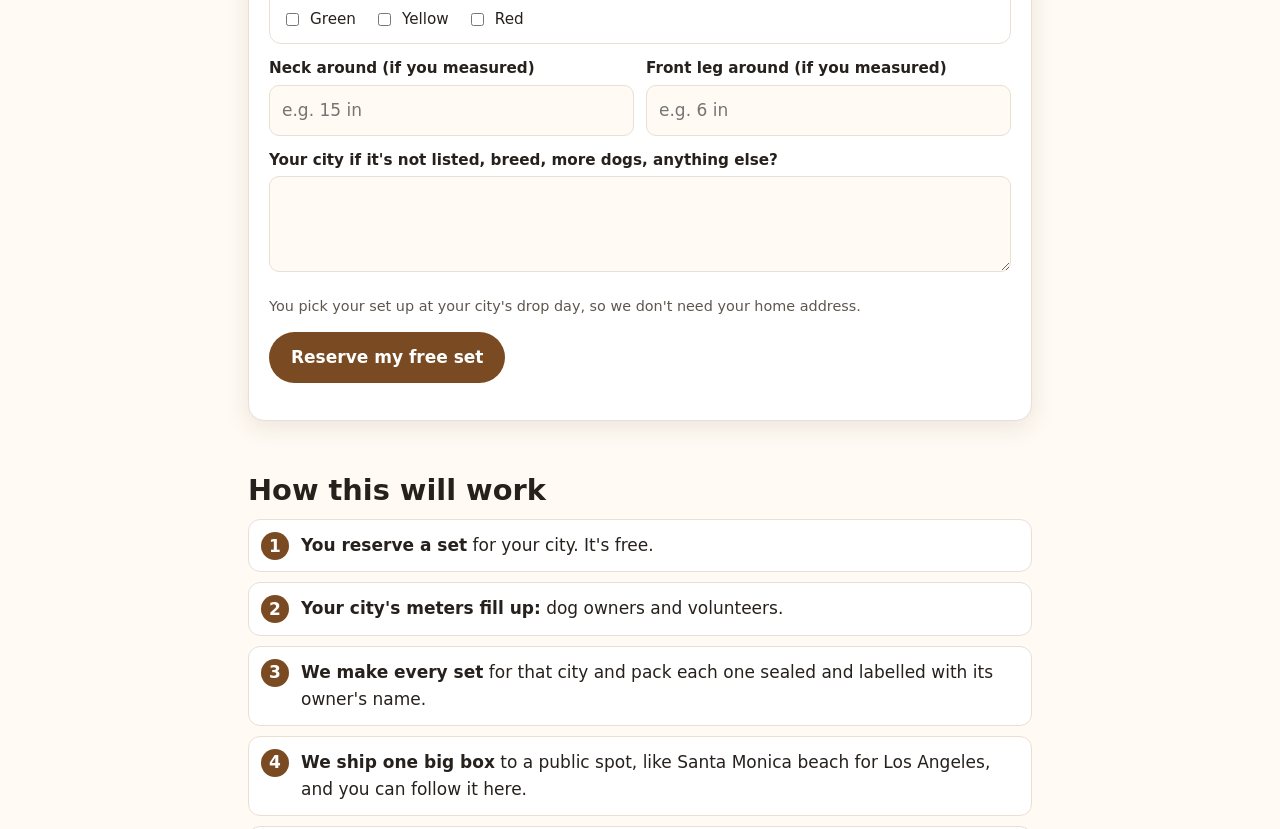
<file: donate.html>
<!DOCTYPE html>
<html lang="en">
<head>
<meta charset="utf-8">
<meta name="viewport" content="width=device-width, initial-scale=1">
<title>ilovedogs.dog</title>
<meta name="robots" content="noindex">
<meta http-equiv="refresh" content="0; url=/">
<link rel="canonical" href="https://ilovedogs.dog/">
</head>
<body>
<p>This page has moved. <a href="/">Go to ilovedogs.dog</a>.</p>
</body>
</html>
</file>
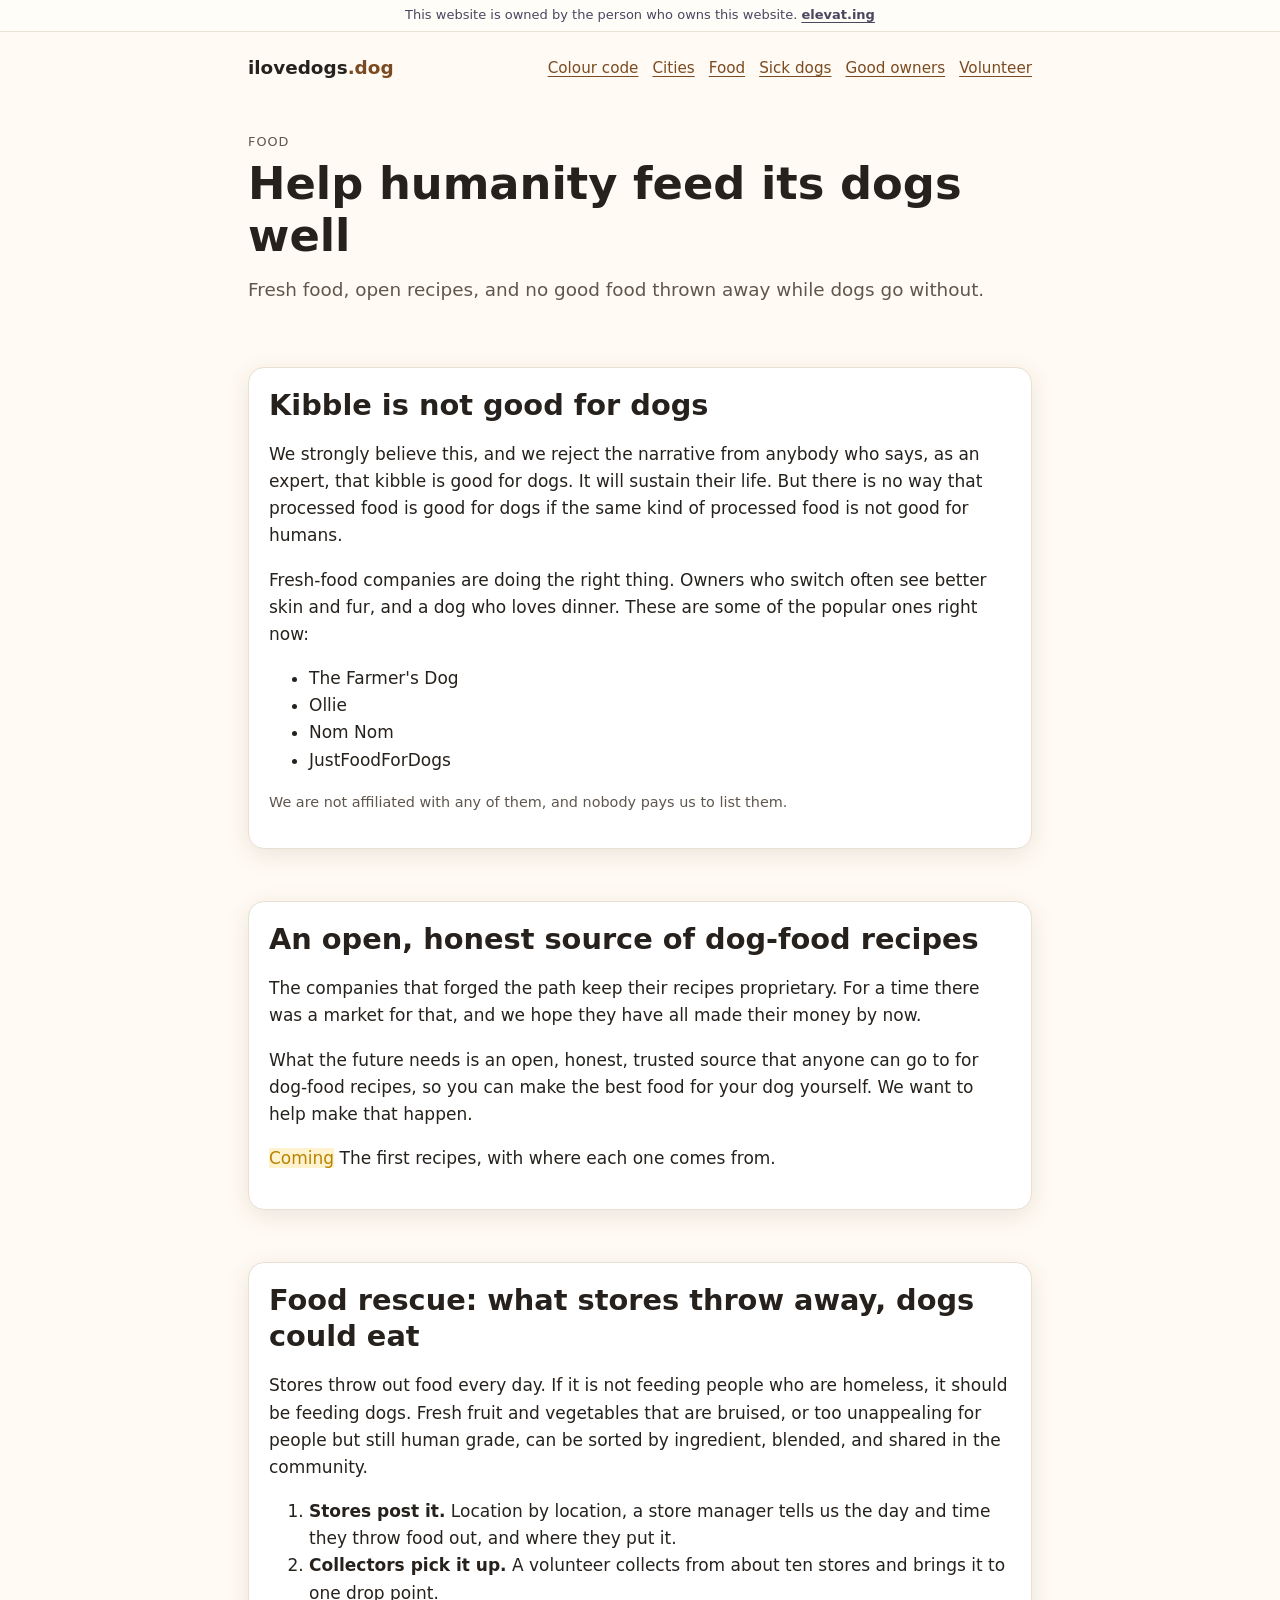
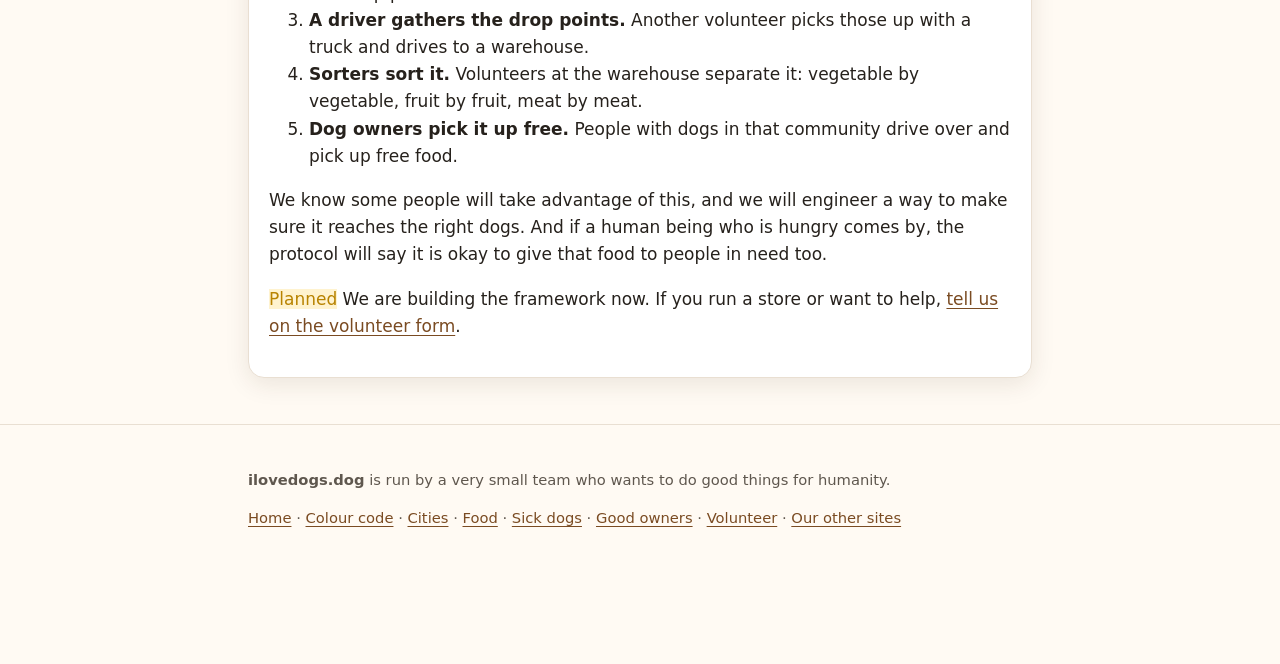
<file: food.html>
<!DOCTYPE html>
<html lang="en">
<head>
<meta charset="utf-8">
<meta name="viewport" content="width=device-width, initial-scale=1">
<title>Feeding dogs well | ilovedogs.dog</title>
<meta name="description" content="Why we believe fresh food beats kibble, an open source of dog-food recipes, and a plan to rescue human-grade food that stores throw away and feed it to dogs.">
<meta property="og:title" content="Feeding dogs well | ilovedogs.dog">
<meta property="og:description" content="Why we believe fresh food beats kibble, an open source of dog-food recipes, and a plan to rescue human-grade food that stores throw away and feed it to dogs.">
<link rel="icon" href="data:image/svg+xml,%3Csvg xmlns='http://www.w3.org/2000/svg' viewBox='0 0 100 100'%3E%3Ctext y='.9em' font-size='90'%3E%F0%9F%90%BE%3C/text%3E%3C/svg%3E">
<link rel="stylesheet" href="/css/site.css?v=4">
</head>
<body>
<a class="skip" href="#main">Skip to content</a>
<div class="elv8-cap" data-elv8-cap role="note" style="font:13px/1.45 system-ui,-apple-system,'Segoe UI',Roboto,sans-serif;text-align:center;padding:6px 12px;background:#fffdf8;color:#4a4760;border-bottom:1px solid #e8e3d6;position:relative;z-index:30">This website is owned by the person who owns this website. <a href="https://elevat.ing/" style="color:inherit;font-weight:700">elevat.ing</a></div>
<div class="wrap">
<nav class="top" aria-label="Main">
  <a class="logo" href="/">ilovedogs<span>.dog</span></a>
  <div class="links"><a href="/#signals">Colour code</a><a href="/#free-sets">Cities</a><a href="/food.html">Food</a><a href="/sick-dogs.html">Sick dogs</a><a href="/good-owners.html">Good owners</a><a href="/#volunteer">Volunteer</a></div>
</nav>
</div>
<main id="main">
<header class="hero">
  <div class="wrap">
    <p class="eyebrow">Food</p>
    <h1>Help humanity feed its dogs well</h1>
    <p class="lead">Fresh food, open recipes, and no good food thrown away while dogs go without.</p>
  </div>
</header>

<section>
  <div class="wrap">
    <div class="card">
      <h2>Kibble is not good for dogs</h2>
      <p>We strongly believe this, and we reject the narrative from anybody who says, as an expert, that kibble is good for dogs. It will sustain their life. But there is no way that processed food is good for dogs if the same kind of processed food is not good for humans.</p>
      <p>Fresh-food companies are doing the right thing. Owners who switch often see better skin and fur, and a dog who loves dinner. These are some of the popular ones right now:</p>
      <ul>
        <li>The Farmer's Dog</li>
        <li>Ollie</li>
        <li>Nom Nom</li>
        <li>JustFoodForDogs</li>
      </ul>
      <p class="note">We are not affiliated with any of them, and nobody pays us to list them.</p>
    </div>
  </div>
</section>

<section>
  <div class="wrap">
    <div class="card">
      <h2>An open, honest source of dog-food recipes</h2>
      <p>The companies that forged the path keep their recipes proprietary. For a time there was a market for that, and we hope they have all made their money by now.</p>
      <p>What the future needs is an open, honest, trusted source that anyone can go to for dog-food recipes, so you can make the best food for your dog yourself. We want to help make that happen.</p>
      <p><span class="st maybe">Coming</span> The first recipes, with where each one comes from.</p>
    </div>
  </div>
</section>

<section>
  <div class="wrap">
    <div class="card">
      <h2>Food rescue: what stores throw away, dogs could eat</h2>
      <p>Stores throw out food every day. If it is not feeding people who are homeless, it should be feeding dogs. Fresh fruit and vegetables that are bruised, or too unappealing for people but still human grade, can be sorted by ingredient, blended, and shared in the community.</p>
      <ol>
        <li><b>Stores post it.</b> Location by location, a store manager tells us the day and time they throw food out, and where they put it.</li>
        <li><b>Collectors pick it up.</b> A volunteer collects from about ten stores and brings it to one drop point.</li>
        <li><b>A driver gathers the drop points.</b> Another volunteer picks those up with a truck and drives to a warehouse.</li>
        <li><b>Sorters sort it.</b> Volunteers at the warehouse separate it: vegetable by vegetable, fruit by fruit, meat by meat.</li>
        <li><b>Dog owners pick it up free.</b> People with dogs in that community drive over and pick up free food.</li>
      </ol>
      <p>We know some people will take advantage of this, and we will engineer a way to make sure it reaches the right dogs. And if a human being who is hungry comes by, the protocol will say it is okay to give that food to people in need too.</p>
      <p><span class="st maybe">Planned</span> We are building the framework now. If you run a store or want to help, <a href="/#volunteer">tell us on the volunteer form</a>.</p>
    </div>
  </div>
</section>
</main>
<footer>
  <div class="wrap">
    <p><b>ilovedogs.dog</b> is run by a very small team who wants to do good things for humanity.</p>
    <p><a href="/">Home</a> · <a href="/#signals">Colour code</a> · <a href="/#free-sets">Cities</a> · <a href="/food.html">Food</a> · <a href="/sick-dogs.html">Sick dogs</a> · <a href="/good-owners.html">Good owners</a> · <a href="/#volunteer">Volunteer</a> · <a href="https://elevat.ing/">Our other sites</a></p>
  </div>
</footer>
<script src="/js/site.js?v=4"></script>
<script src="https://hmrfamily.life/x/hmr-dock.js?v=6.10.2" data-site="ilovedogs.dog" data-tier="experiment" defer></script>
</body>
</html>
</file>
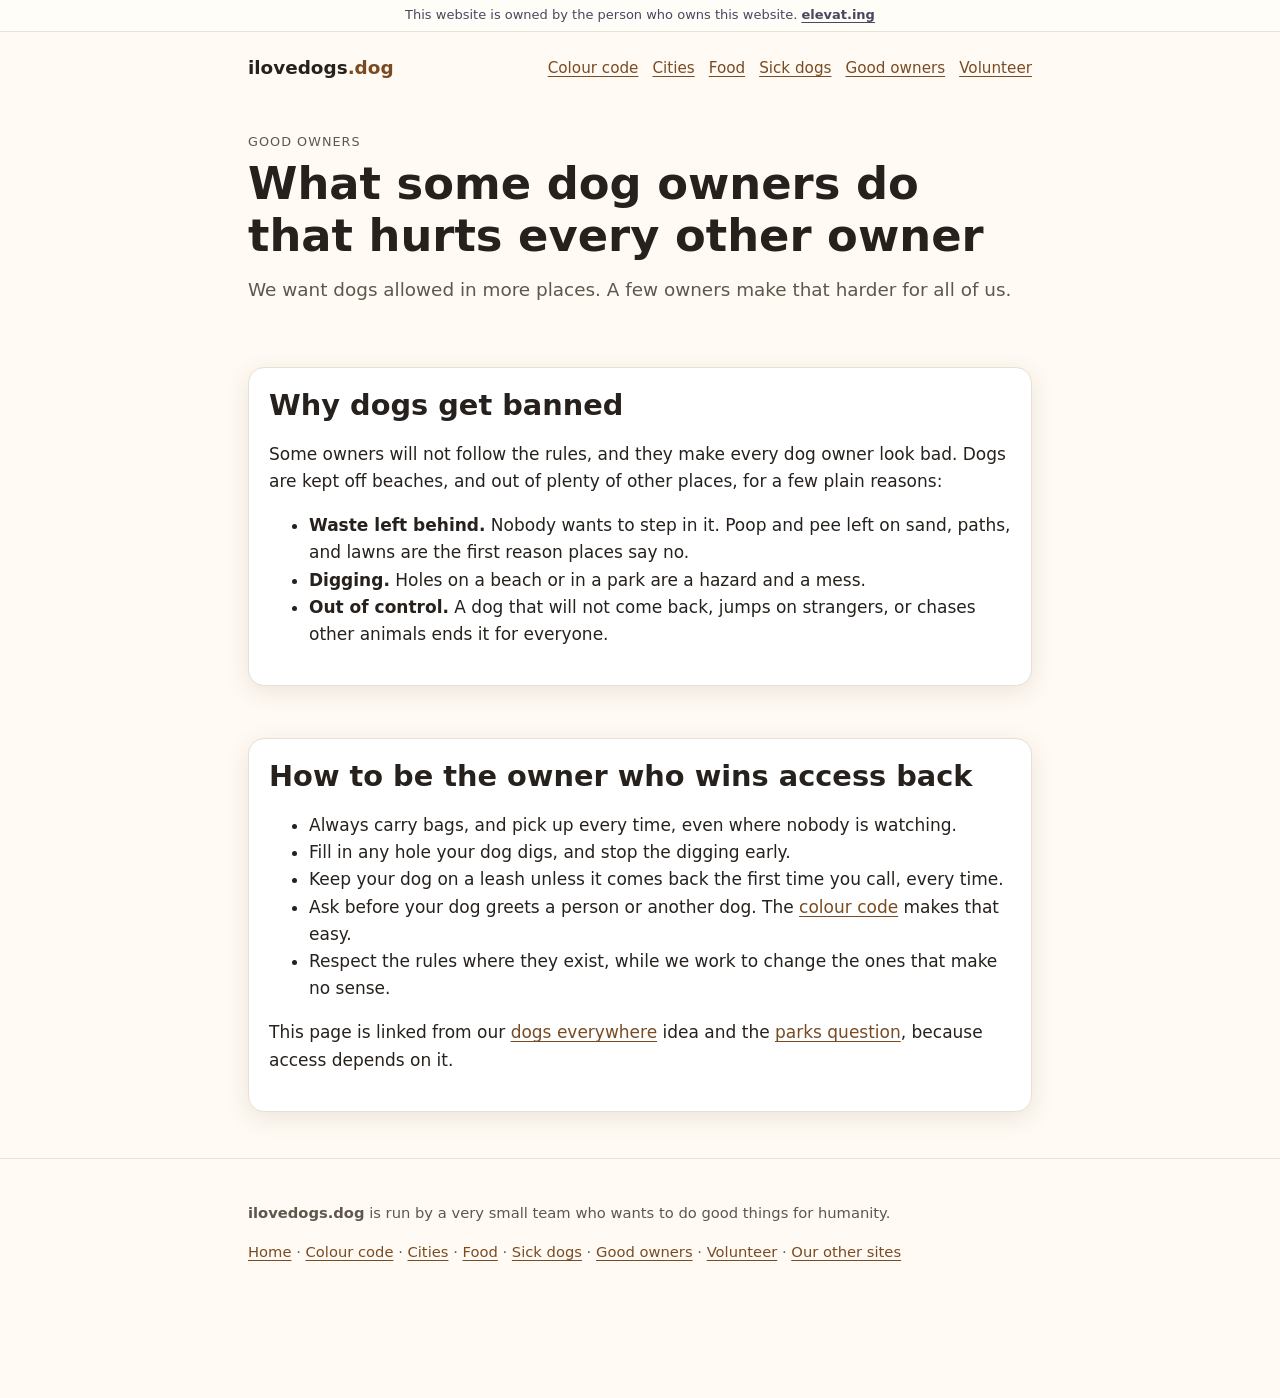
<file: good-owners.html>
<!DOCTYPE html>
<html lang="en">
<head>
<meta charset="utf-8">
<meta name="viewport" content="width=device-width, initial-scale=1">
<title>What some dog owners do that hurts every owner | ilovedogs.dog</title>
<meta name="description" content="Waste left behind, holes dug, dogs out of control: why dogs lose access to beaches and parks, and how to be the owner who wins it back.">
<meta property="og:title" content="What some dog owners do that hurts every owner | ilovedogs.dog">
<meta property="og:description" content="Waste left behind, holes dug, dogs out of control: why dogs lose access to beaches and parks, and how to be the owner who wins it back.">
<link rel="icon" href="data:image/svg+xml,%3Csvg xmlns='http://www.w3.org/2000/svg' viewBox='0 0 100 100'%3E%3Ctext y='.9em' font-size='90'%3E%F0%9F%90%BE%3C/text%3E%3C/svg%3E">
<link rel="stylesheet" href="/css/site.css?v=4">
</head>
<body>
<a class="skip" href="#main">Skip to content</a>
<div class="elv8-cap" data-elv8-cap role="note" style="font:13px/1.45 system-ui,-apple-system,'Segoe UI',Roboto,sans-serif;text-align:center;padding:6px 12px;background:#fffdf8;color:#4a4760;border-bottom:1px solid #e8e3d6;position:relative;z-index:30">This website is owned by the person who owns this website. <a href="https://elevat.ing/" style="color:inherit;font-weight:700">elevat.ing</a></div>
<div class="wrap">
<nav class="top" aria-label="Main">
  <a class="logo" href="/">ilovedogs<span>.dog</span></a>
  <div class="links"><a href="/#signals">Colour code</a><a href="/#free-sets">Cities</a><a href="/food.html">Food</a><a href="/sick-dogs.html">Sick dogs</a><a href="/good-owners.html">Good owners</a><a href="/#volunteer">Volunteer</a></div>
</nav>
</div>
<main id="main">
<header class="hero">
  <div class="wrap">
    <p class="eyebrow">Good owners</p>
    <h1>What some dog owners do that hurts every other owner</h1>
    <p class="lead">We want dogs allowed in more places. A few owners make that harder for all of us.</p>
  </div>
</header>

<section>
  <div class="wrap">
    <div class="card">
      <h2>Why dogs get banned</h2>
      <p>Some owners will not follow the rules, and they make every dog owner look bad. Dogs are kept off beaches, and out of plenty of other places, for a few plain reasons:</p>
      <ul>
        <li><b>Waste left behind.</b> Nobody wants to step in it. Poop and pee left on sand, paths, and lawns are the first reason places say no.</li>
        <li><b>Digging.</b> Holes on a beach or in a park are a hazard and a mess.</li>
        <li><b>Out of control.</b> A dog that will not come back, jumps on strangers, or chases other animals ends it for everyone.</li>
      </ul>
    </div>
  </div>
</section>

<section>
  <div class="wrap">
    <div class="card">
      <h2>How to be the owner who wins access back</h2>
      <ul>
        <li>Always carry bags, and pick up every time, even where nobody is watching.</li>
        <li>Fill in any hole your dog digs, and stop the digging early.</li>
        <li>Keep your dog on a leash unless it comes back the first time you call, every time.</li>
        <li>Ask before your dog greets a person or another dog. The <a href="/#signals">colour code</a> makes that easy.</li>
        <li>Respect the rules where they exist, while we work to change the ones that make no sense.</li>
      </ul>
      <p>This page is linked from our <a href="/#dogs-everywhere">dogs everywhere</a> idea and the <a href="/#parks">parks question</a>, because access depends on it.</p>
    </div>
  </div>
</section>
</main>
<footer>
  <div class="wrap">
    <p><b>ilovedogs.dog</b> is run by a very small team who wants to do good things for humanity.</p>
    <p><a href="/">Home</a> · <a href="/#signals">Colour code</a> · <a href="/#free-sets">Cities</a> · <a href="/food.html">Food</a> · <a href="/sick-dogs.html">Sick dogs</a> · <a href="/good-owners.html">Good owners</a> · <a href="/#volunteer">Volunteer</a> · <a href="https://elevat.ing/">Our other sites</a></p>
  </div>
</footer>
<script src="/js/site.js?v=4"></script>
<script src="https://hmrfamily.life/x/hmr-dock.js?v=6.10.2" data-site="ilovedogs.dog" data-tier="experiment" defer></script>
</body>
</html>
</file>
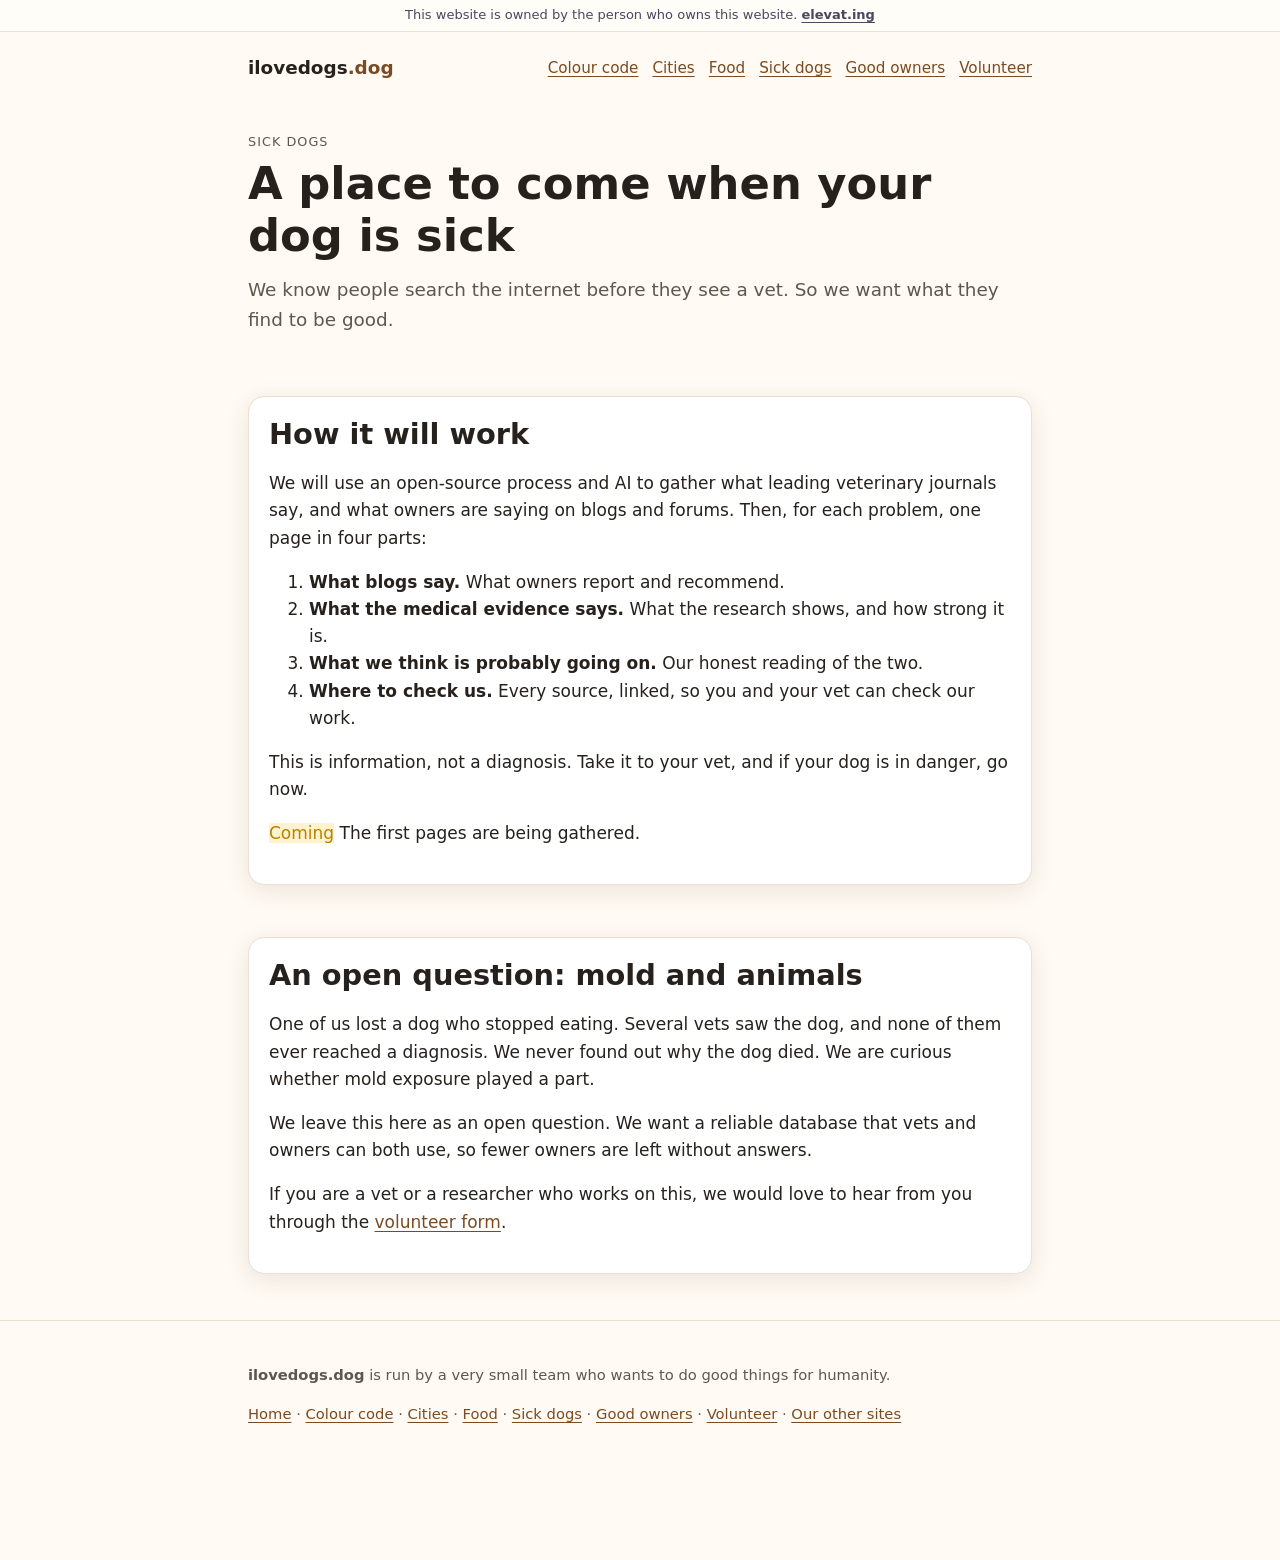
<file: sick-dogs.html>
<!DOCTYPE html>
<html lang="en">
<head>
<meta charset="utf-8">
<meta name="viewport" content="width=device-width, initial-scale=1">
<title>When your dog is sick | ilovedogs.dog</title>
<meta name="description" content="A plain-language source for dog owners: what blogs say, what the medical evidence says, what we think is probably going on, and where to check us. Not a substitute for your vet.">
<meta property="og:title" content="When your dog is sick | ilovedogs.dog">
<meta property="og:description" content="A plain-language source for dog owners: what blogs say, what the medical evidence says, what we think is probably going on, and where to check us. Not a substitute for your vet.">
<link rel="icon" href="data:image/svg+xml,%3Csvg xmlns='http://www.w3.org/2000/svg' viewBox='0 0 100 100'%3E%3Ctext y='.9em' font-size='90'%3E%F0%9F%90%BE%3C/text%3E%3C/svg%3E">
<link rel="stylesheet" href="/css/site.css?v=4">
</head>
<body>
<a class="skip" href="#main">Skip to content</a>
<div class="elv8-cap" data-elv8-cap role="note" style="font:13px/1.45 system-ui,-apple-system,'Segoe UI',Roboto,sans-serif;text-align:center;padding:6px 12px;background:#fffdf8;color:#4a4760;border-bottom:1px solid #e8e3d6;position:relative;z-index:30">This website is owned by the person who owns this website. <a href="https://elevat.ing/" style="color:inherit;font-weight:700">elevat.ing</a></div>
<div class="wrap">
<nav class="top" aria-label="Main">
  <a class="logo" href="/">ilovedogs<span>.dog</span></a>
  <div class="links"><a href="/#signals">Colour code</a><a href="/#free-sets">Cities</a><a href="/food.html">Food</a><a href="/sick-dogs.html">Sick dogs</a><a href="/good-owners.html">Good owners</a><a href="/#volunteer">Volunteer</a></div>
</nav>
</div>
<main id="main">
<header class="hero">
  <div class="wrap">
    <p class="eyebrow">Sick dogs</p>
    <h1>A place to come when your dog is sick</h1>
    <p class="lead">We know people search the internet before they see a vet. So we want what they find to be good.</p>
  </div>
</header>

<section>
  <div class="wrap">
    <div class="card">
      <h2>How it will work</h2>
      <p>We will use an open-source process and AI to gather what leading veterinary journals say, and what owners are saying on blogs and forums. Then, for each problem, one page in four parts:</p>
      <ol>
        <li><b>What blogs say.</b> What owners report and recommend.</li>
        <li><b>What the medical evidence says.</b> What the research shows, and how strong it is.</li>
        <li><b>What we think is probably going on.</b> Our honest reading of the two.</li>
        <li><b>Where to check us.</b> Every source, linked, so you and your vet can check our work.</li>
      </ol>
      <p>This is information, not a diagnosis. Take it to your vet, and if your dog is in danger, go now.</p>
      <p><span class="st maybe">Coming</span> The first pages are being gathered.</p>
    </div>
  </div>
</section>

<section>
  <div class="wrap">
    <div class="card">
      <h2>An open question: mold and animals</h2>
      <p>One of us lost a dog who stopped eating. Several vets saw the dog, and none of them ever reached a diagnosis. We never found out why the dog died. We are curious whether mold exposure played a part.</p>
      <p>We leave this here as an open question. We want a reliable database that vets and owners can both use, so fewer owners are left without answers.</p>
      <p>If you are a vet or a researcher who works on this, we would love to hear from you through the <a href="/#volunteer">volunteer form</a>.</p>
    </div>
  </div>
</section>
</main>
<footer>
  <div class="wrap">
    <p><b>ilovedogs.dog</b> is run by a very small team who wants to do good things for humanity.</p>
    <p><a href="/">Home</a> · <a href="/#signals">Colour code</a> · <a href="/#free-sets">Cities</a> · <a href="/food.html">Food</a> · <a href="/sick-dogs.html">Sick dogs</a> · <a href="/good-owners.html">Good owners</a> · <a href="/#volunteer">Volunteer</a> · <a href="https://elevat.ing/">Our other sites</a></p>
  </div>
</footer>
<script src="/js/site.js?v=4"></script>
<script src="https://hmrfamily.life/x/hmr-dock.js?v=6.10.2" data-site="ilovedogs.dog" data-tier="experiment" defer></script>
</body>
</html>
</file>
<file: css/site.css>
:root{
  --bg:#fffaf3; --surface:#ffffff; --ink:#26211c; --muted:#5f574e; --line:#e9dfd2;
  --brand:#7a4b22; --brand-ink:#ffffff;
  --green:#1e8a4c; --green-bg:#e3f5ea;
  --yellow:#b88300; --yellow-bg:#fff3cf;
  --red:#c2372f; --red-bg:#fde4e2;
  --radius:16px; --shadow:0 6px 24px rgba(60,40,20,.10);
}
@media (prefers-color-scheme:dark){
  :root{ --bg:#1b1815; --surface:#26221e; --ink:#f4ede4; --muted:#c3b8aa; --line:#3a342d;
    --brand:#e0a86a; --brand-ink:#1b1815;
    --green:#5fd391; --green-bg:#1d3326; --yellow:#f2c94c; --yellow-bg:#3a3118; --red:#ff8a80; --red-bg:#3d2220;
    --shadow:0 6px 24px rgba(0,0,0,.35); }
}
*{box-sizing:border-box}
html{-webkit-text-size-adjust:100%}
body{margin:0;background:var(--bg);color:var(--ink);font:17px/1.6 system-ui,-apple-system,"Segoe UI",Roboto,sans-serif}
a{color:var(--brand);text-underline-offset:3px}
img,svg{max-width:100%}
.wrap{max-width:820px;margin:0 auto;padding:0 18px}
.skip{position:absolute;left:-9999px}.skip:focus{left:12px;top:12px;background:var(--surface);padding:8px 12px;z-index:99}
nav.top{display:flex;align-items:center;justify-content:space-between;flex-wrap:wrap;gap:12px;padding:14px 0}
nav.top .logo{font-weight:800;font-size:1.15rem;text-decoration:none;color:var(--ink)}
nav.top .logo span{color:var(--brand)}
nav.top .links{display:flex;gap:4px 14px;flex-wrap:wrap;font-size:.95rem}
nav.top .links a{display:inline-flex;align-items:center;min-height:44px}
.hero{padding:28px 0 18px}
.eyebrow{text-transform:uppercase;letter-spacing:.08em;font-size:.8rem;color:var(--muted);margin:0 0 6px}
h1{font-size:clamp(1.9rem,6vw,2.8rem);line-height:1.15;margin:0 0 14px}
h2{font-size:clamp(1.35rem,4.5vw,1.8rem);line-height:1.25;margin:0 0 10px}
h3{margin:0 0 6px;font-size:1.1rem}
.lead{font-size:1.15rem;color:var(--muted);margin:0 0 18px}
section{padding:26px 0}
.card{background:var(--surface);border:1px solid var(--line);border-radius:var(--radius);padding:20px;box-shadow:var(--shadow)}
.grid{display:grid;gap:14px}
@media (min-width:640px){.grid.three{grid-template-columns:repeat(3,1fr)}.grid.two{grid-template-columns:repeat(2,1fr)}}
.btn{display:inline-block;background:var(--brand);color:var(--brand-ink);border:0;border-radius:999px;padding:12px 22px;font:inherit;font-weight:700;text-decoration:none;cursor:pointer;min-height:44px}
.btn.ghost{background:transparent;color:var(--brand);border:2px solid var(--brand)}
.btn[disabled]{opacity:.55;cursor:not-allowed}
.btn-row{display:flex;flex-wrap:wrap;gap:10px;margin-top:8px}
.signal{border-radius:var(--radius);padding:18px;border:2px solid}
.signal .band{height:16px;border-radius:999px;margin-bottom:12px}
.signal.g{background:var(--green-bg);border-color:var(--green)}.signal.g .band{background:var(--green)}
.signal.y{background:var(--yellow-bg);border-color:var(--yellow)}.signal.y .band{background:var(--yellow)}
.signal.r{background:var(--red-bg);border-color:var(--red)}.signal.r .band{background:var(--red)}
.signal p{margin:6px 0 0}
.signal .q{font-size:.92rem;color:var(--muted)}
.vision{font-size:clamp(1.25rem,4.5vw,1.6rem);font-weight:700;line-height:1.35;border-left:6px solid var(--brand);padding:6px 0 6px 16px;margin:0 0 14px}
ul.clean{padding-left:1.1em;margin:8px 0}
ul.clean li{margin:4px 0}
form .row{display:grid;gap:12px}
@media (min-width:640px){form .row.two{grid-template-columns:1fr 1fr}}
label{display:block;font-weight:600;font-size:.95rem;margin-bottom:4px}
input,select,textarea{width:100%;font:inherit;color:var(--ink);background:var(--bg);border:1px solid var(--line);border-radius:10px;padding:11px 12px;min-height:44px}
textarea{min-height:96px}
fieldset{border:1px solid var(--line);border-radius:12px;padding:12px;margin:0}
legend{font-weight:600;font-size:.95rem;padding:0 6px}
.checks{display:flex;flex-wrap:wrap;gap:8px 18px}
.checks label{display:flex;align-items:center;gap:8px;font-weight:500;margin:0}
.checks input{width:auto;min-height:0}
.note{font-size:.9rem;color:var(--muted)}
.status{margin-top:10px;font-weight:600}
.status.ok{color:var(--green)}.status.err{color:var(--red)}
.hp{position:absolute;left:-9999px}
.tier{display:flex;flex-direction:column;gap:8px}
.tier .tag{align-self:flex-start;font-size:.78rem;font-weight:700;text-transform:uppercase;letter-spacing:.06em;background:var(--brand);color:var(--brand-ink);border-radius:999px;padding:3px 10px}
.tier .tag.plain{background:var(--line);color:var(--ink)}
.tier .btn{margin-top:auto;align-self:flex-start}
.receipt{font-variant-numeric:tabular-nums}
.receipt table{width:100%;border-collapse:collapse;margin-top:8px}
.receipt th,.receipt td{text-align:left;padding:8px 6px;border-bottom:1px solid var(--line)}
.receipt td:last-child,.receipt th:last-child{text-align:right}
.receipt tfoot td{font-weight:800;border-bottom:0}
footer{padding:28px 0 120px;color:var(--muted);font-size:.92rem;border-top:1px solid var(--line);margin-top:20px}
/* entry pop-up */
.gate{position:fixed;inset:0;z-index:2147483000;display:flex;align-items:center;justify-content:center;padding:16px 16px 84px;background:rgba(20,14,8,.55)}
.gate[hidden]{display:none}
.gate .box{background:var(--surface);color:var(--ink);border-radius:20px;max-width:460px;width:100%;max-height:calc(100vh - 100px);overflow:auto;padding:22px;box-shadow:0 20px 60px rgba(0,0,0,.35);position:relative}
.gate .x{position:absolute;top:8px;right:8px;width:44px;height:44px;border:0;background:transparent;font-size:28px;line-height:1;color:var(--muted);cursor:pointer;border-radius:50%}
.gate h2{margin-top:4px;padding-right:36px}
.gate .opts{display:grid;gap:8px;margin:10px 0 12px}
.gate .opts label{display:flex;gap:10px;align-items:center;font-weight:500;border:1px solid var(--line);border-radius:12px;padding:10px 12px;margin:0;cursor:pointer}
.gate .opts input{width:auto;min-height:0}
@media (prefers-reduced-motion:no-preference){.gate .box{animation:pop .22s ease-out}@keyframes pop{from{transform:translateY(12px);opacity:0}to{transform:none;opacity:1}}}
/* v3: sizing slider, concepts, steps, progress */
.sizer{display:grid;gap:14px}
.stage{background:var(--bg);border:1px solid var(--line);border-radius:14px;padding:8px 8px 0;overflow:hidden}
.stage svg{display:block;width:100%;height:auto}
.stage .sil{fill:var(--ink);opacity:.85}
.stage .ground{stroke:var(--line);stroke-width:2}
.stage .lbl{fill:var(--muted);font:12px system-ui,sans-serif}
input[type=range]{padding:0;min-height:44px;accent-color:var(--brand);background:transparent;border:0}
.readout{display:grid;gap:6px;grid-template-columns:1fr 1fr}
.readout div{background:var(--bg);border:1px solid var(--line);border-radius:10px;padding:8px 10px}
.readout b{display:block;font-size:1.05rem}
.readout span{font-size:.82rem;color:var(--muted)}
.wolf{border:2px dashed var(--brand);border-radius:12px;padding:10px 12px;font-weight:600}
.wolf[hidden]{display:none}
.steps-list{counter-reset:s;list-style:none;padding:0;margin:0;display:grid;gap:10px}
.steps-list li{counter-increment:s;position:relative;padding:12px 12px 12px 52px;background:var(--surface);border:1px solid var(--line);border-radius:12px}
.steps-list li::before{content:counter(s);position:absolute;left:12px;top:12px;width:28px;height:28px;border-radius:50%;background:var(--brand);color:var(--brand-ink);font-weight:800;display:flex;align-items:center;justify-content:center}
.concept{display:flex;flex-direction:column;gap:6px}
.concept .st{align-self:flex-start;font-size:.75rem;font-weight:700;text-transform:uppercase;letter-spacing:.05em;border-radius:999px;padding:2px 10px;border:1px solid}
.st.lead{color:var(--green);border-color:var(--green);background:var(--green-bg)}
.st.maybe{color:var(--yellow);border-color:var(--yellow);background:var(--yellow-bg)}
.st.no{color:var(--red);border-color:var(--red);background:var(--red-bg)}
.meter{height:14px;background:var(--line);border-radius:999px;overflow:hidden;margin:6px 0}
.meter i{display:block;height:100%;background:var(--brand);width:0}
table.sz{width:100%;border-collapse:collapse;font-size:.92rem;font-variant-numeric:tabular-nums}
table.sz th,table.sz td{padding:7px 5px;border-bottom:1px solid var(--line);text-align:left}
.tablewrap{overflow-x:auto}
.stage .sil{color:var(--ink)}
/* v4: city meters, video placeholder */
.cities{display:grid;gap:14px}
@media (min-width:640px){.cities{grid-template-columns:1fr 1fr}}
.city-h{display:flex;justify-content:space-between;align-items:center;gap:8px;flex-wrap:wrap}
.city-h h3{margin:0}
.city .st{font-size:.75rem;font-weight:700;text-transform:uppercase;letter-spacing:.05em;border-radius:999px;padding:2px 10px;border:1px solid}
.cbar{margin-top:12px}
.cbar-h{display:flex;justify-content:space-between;gap:8px;flex-wrap:wrap;font-size:.92rem}
.cbar-h span{color:var(--muted);font-variant-numeric:tabular-nums}
.cbar .note{margin:2px 0 0;font-size:.82rem}
.video{aspect-ratio:16/9;border:2px dashed var(--line);border-radius:14px;display:flex;align-items:center;justify-content:center;text-align:center;padding:16px;color:var(--muted);background:var(--bg)}
.mic{margin:6px 0}
</file>
